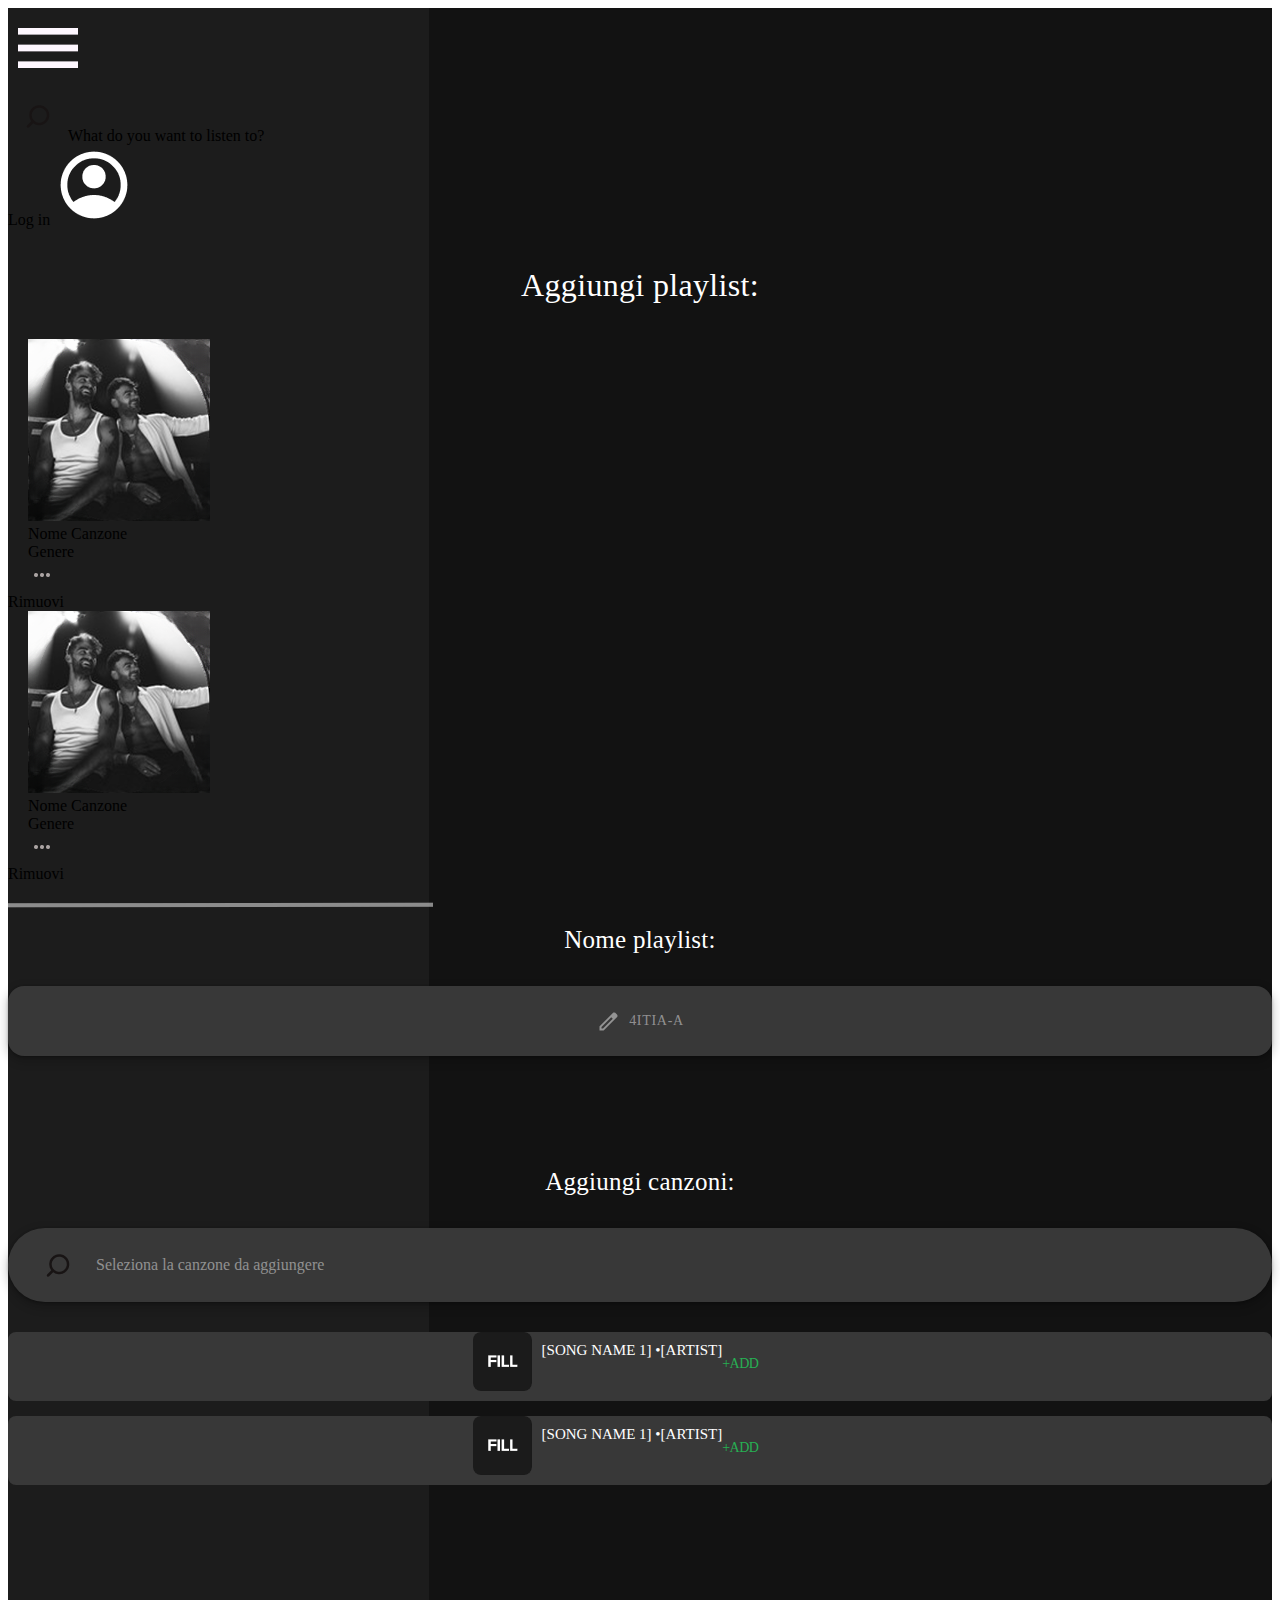
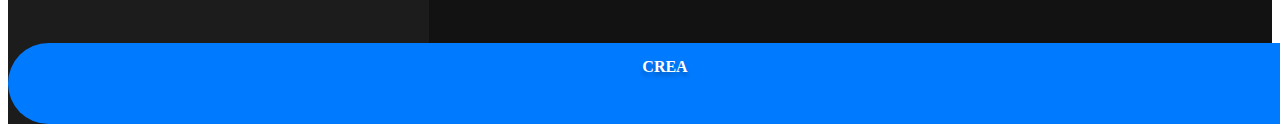
<file: index.html>
<!DOCTYPE html>
<html lang="en">
<head>
    <meta charset="UTF-8">
    <meta name="viewport" content="width=device-width, initial-scale=1.0">
    <title>PulNelEn-HOMEPAGE</title>
    <link href="https://cdn.jsdelivr.net/npm/bootstrap@5.3.5/dist/css/bootstrap.min.css" rel="stylesheet" integrity="sha384-SgOJa3DmI69IUzQ2PVdRZhwQ+dy64/BUtbMJw1MZ8t5HZApcHrRKUc4W0kG879m7" crossorigin="anonymous">
    <link rel="stylesheet" type="text/css" href="static/css/index.css"/>
</head>
<body>
<div id="hero">  
<div class="shade"></div> 
    <div id="content">
        <div class="container-fluid">
            <div class="row">
                <div class="col-1">
                    <img class="navbar" src="static/img/navbar.png">
                </div>
                <div class="col-4 offset-3">
                    <div id="whatListen"><img src="static/img/search.png">What do you want to listen to?</div>
                </div>
                <div class="col-2 offset-2">
                    <div id="logIn">Log in
                        <img src="static/img/account_circle.png">
                    </div>
                </div>
            </div>
        </div>
    
    <div class="divider-line"></div>
        <div class="container-fluid">
            <div class="row">
                <div class="col-2 offset-1">
                    <p class="add">Aggiungi playlist:</p>
                </div>
                <!--  First Song -->
                <div class="col-2 offset-1" style="position: relative;">
                    <div class="addedSongs" style="margin-left: 20px;">
                        <div class="songCover"><img src="static/img/coverSong1.png"></div>
                        <div class="nameSong">Nome Canzone</div>
                        <div class="genreSong">Genere</div>
                        <img src="static/img/more.png" class="more" onclick="toggleRemove(this)">
                    </div>
                    <div class="remove" onclick="removeSong(this)">Rimuovi</div>
                </div>
                <!--  Second Song -->
                <div class="col-2" style="position: relative;">
                    <div class="addedSongs" style="margin-left: 20px;">
                        <div class="songCover"><img src="static/img/coverSong1.png"></div>
                        <div class="nameSong">Nome Canzone</div>
                        <div class="genreSong">Genere</div>
                        <img src="static/img/more.png" class="more" onclick="toggleRemove(this)">
                    </div>
                    <div class="remove" onclick="removeSong(this)">Rimuovi</div>
                </div>

            </div>
        </div>
        <div class="line"></div>

        <div class="container-fluid">
            <div class="row">
            <div class="col-2 offset-1">
                <p class="add" style="font-size: 25px;">Nome playlist:</p>
                <div class="name">  
                    <p class="list"> <img src="static/img/modify.png"> 4ITIA-A</p>
                </div>


            <p class="add" style="font-size: 25px; margin-top: 104px;">Aggiungi canzoni:</p>
            <div id="select"><img src="static/img/search.png"> Seleziona la canzone da aggiungere</div>
            
            <div id="addSong">
                <div class="cover"><img src="static/img/coverSong.png"></div> 
                <div class="songName">[SONG NAME 1] •</div>        
                <div class="songArtist"> [ARTIST]</div> 
                <div class="aggiungi">+ADD</div>
            </div>

            <div id="addSong">
                <div class="cover"><img src="static/img/coverSong.png"></div> 
                <div class="songName">[SONG NAME 1] • </div>        
                <div class="songArtist"> [ARTIST]</div> 
                <div class="aggiungi">+ADD</div>
            </div>

            <div class="button">CREA</div>
            </div>
            </div>
        </div>
    </div>   
</div>


<script type="text/javascript" src="static/js/index.js"></script>

</body>
</html>
</file>
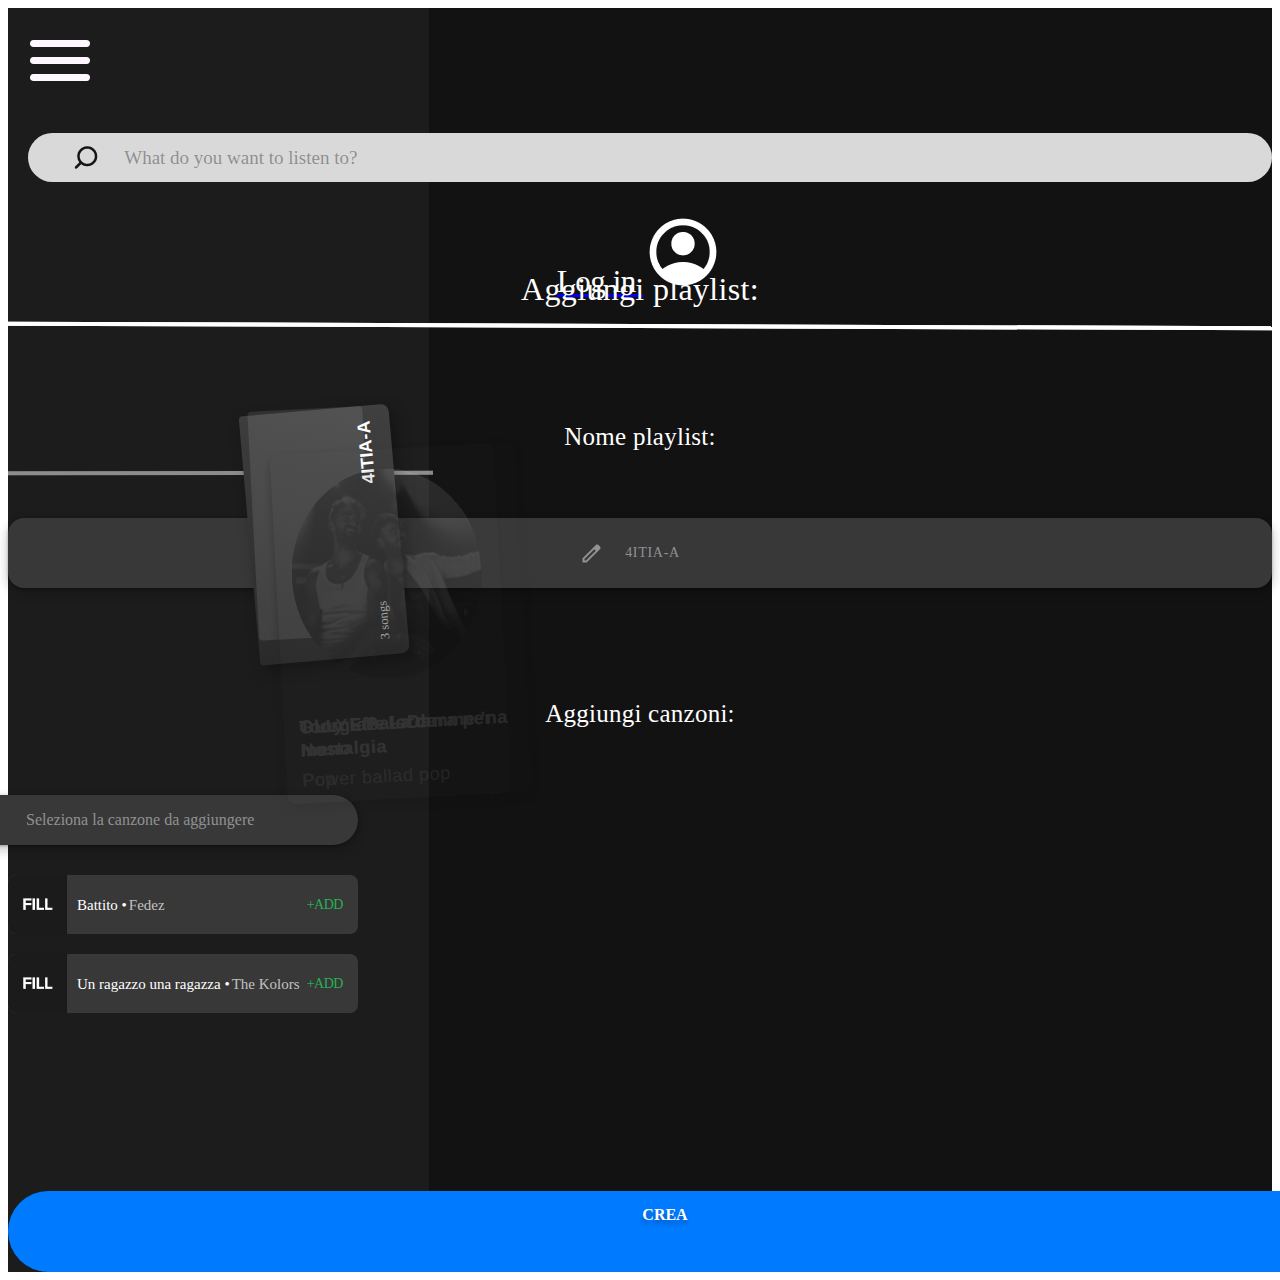
<file: out/artifacts/PulNelEn_Music_war_exploded/index.html>
<!DOCTYPE html>
<html lang="en">
<head>
    <meta charset="UTF-8">
    <meta name="viewport" content="width=device-width, initial-scale=1.0">
    <title>PulNelEn-HOMEPAGE</title>
    <link href="https://cdn.jsdelivr.net/npm/bootstrap@5.3.5/dist/css/bootstrap.min.css" rel="stylesheet" integrity="sha384-SgOJa3DmI69IUzQ2PVdRZhwQ+dy64/BUtbMJw1MZ8t5HZApcHrRKUc4W0kG879m7" crossorigin="anonymous">
    <link rel="stylesheet" type="text/css" href="static/css/index.css"/>
    <link rel="stylesheet" type="text/css" href="static/css/createSongModal.css"/>
</head>
<body>
            <div id="hero">
                <div class="shade"></div>
                <div id="content">
                <div class="container-fluid">
                    <div class="row">
                        <div class="col-1">
                            <div class="navbar-container">
                                <img class="navbar" src="static/img/navbar.png" id="navbarToggle">
                                <div class="navbar-dropdown" id="navbarDropdown">
                                    <a href="index.html" class="navbar-item">Home</a>
                                    <a href="player.html" class="navbar-item">Last Song</a>
                                </div>
                            </div>
                        </div>
                        <div class="col-4 offset-3">
                            <div id="whatListen">
                                <img src="static/img/search.png" class="search-icon">
                                <input type="search" class="search-input" placeholder="What do you want to listen to?" value="What do you want to listen to?">
                            </div>
                        </div>
                        <div class="col-3 offset-1">
                            <a href="login.html" id="link">
                                <div id="logIn">Log in
                                    <img src="static/img/account_circle.png">
                                </div>
                            </a>
                        </div>
                    </div>
                </div>

            <div class="divider-line"></div>
                <div class="container-fluid">
                    <div class="row">
                        <div class="col-2 offset-1">
                            <p class="add">Aggiungi playlist:</p>
                        </div>

                        <div class="col-8">
                            <div class="playlist-bookshelf">
                              <!-- Single Playlist Book -->
                              <div class="playlist-book">
                                <div class="book-spine">
                                  <span class="playlist-name">4ITIA-A</span>
                                  <span class="playlist-details">3 songs</span>
                                </div>
                                <div class="book-pages">
                                    <!--  First Song -->
                        <div class="col-2 offset-1" style="position: relative;">
                            <div class="addedSongs" style="margin-left: 20px;">
                                <div class="songCover"><img src="static/img/coverSong1.png"></div>
                                <div class="nameSong">OLLY - Balorda Nostalgia</div>
                                <div class="genreSong">Power ballad pop</div>
                                <img src="static/img/more.png" class="more" onclick="toggleRemove(this)">
                            </div>
                            <div class="remove" onclick="removeSong(this)">Rimuovi</div>
                        </div>
                        <!--  Second Song -->
                        <div class="col-2" style="position: relative;">
                            <div class="addedSongs" style="margin-left: 20px; padding-right: 20px;">
                                <div class="songCover"><img src="static/img/coverSong1.png"></div>
                                <div class="nameSong">Tony Effe – Damme 'na mano</div>
                                <div class="genreSong">Pop</div>
                                <img src="static/img/more.png" class="more" onclick="toggleRemove(this)">
                            </div>
                            <div class="remove" onclick="removeSong(this)">Rimuovi</div>
                        </div>

                        <!--  Third Song -->
                        <div class="col-2" style="position: relative;">
                            <div class="addedSongs" style="margin-left: 20px;">
                                <div class="songCover"><img src="static/img/coverSong1.png"></div>
                                <div class="nameSong">Giorgia – La cura per me</div>
                                <div class="genreSong">Pop</div>
                                <img src="static/img/more.png" class="more" onclick="toggleRemove(this)">
                            </div>
                            <div class="remove" onclick="removeSong(this)">Rimuovi</div>
                        </div>


                                </div>
                              </div>

                    </div>
                </div>
                <div class="line"></div>

                <div class="container-fluid">
                    <div class="row">
                    <div class="col-2 offset-1">
                        <p class="add" style="font-size: 25px;">Nome playlist:</p>
                        <div class="name">
                            <p class="list">
                                <img src="static/img/modify.png">
                                <input type="text" class="search-input" placeholder="4ITIA-A" value="4ITIA-A">
                            </p>
                        </div>


                    <p class="add" style="font-size: 25px; margin-top: 104px;">Aggiungi canzoni:</p>
                    <div id="select">
                        <img src="static/img/search.png" class="search-icon">
                        <input type="search" class="search-input" placeholder="Seleziona la canzone da aggiungere" value="Seleziona la canzone da aggiungere">
                    </div>

                    <div class="addSong">
                        <div class="cover"><img src="static/img/coverSong.png"></div>
                        <div class="songName">Battito •</div>
                        <div class="songArtist"> Fedez</div>
                        <div class="aggiungi" data-title="Battito" data-artist="Fedez" data-genre="Pop">+ADD</div>
                    </div>

                    <div class="addSong">
                        <div class="cover"><img src="static/img/coverSong.png"></div>
                        <div class="songName">Un ragazzo una ragazza • </div>
                        <div class="songArtist"> The Kolors</div>
                        <div class="aggiungi" data-title="Un ragazzo una ragazza" data-artist="The Kolors" data-genre="Pop">+ADD</div>
                    </div>

                    <div class="button">CREA</div>
                    </div>
                    </div>
                </div>
            </div>
        </div>
    </div>
    <div class="playlist-modal">
    </div>

<script type="module" src="static/js/app.js"></script>
</body>
</html>
</file>
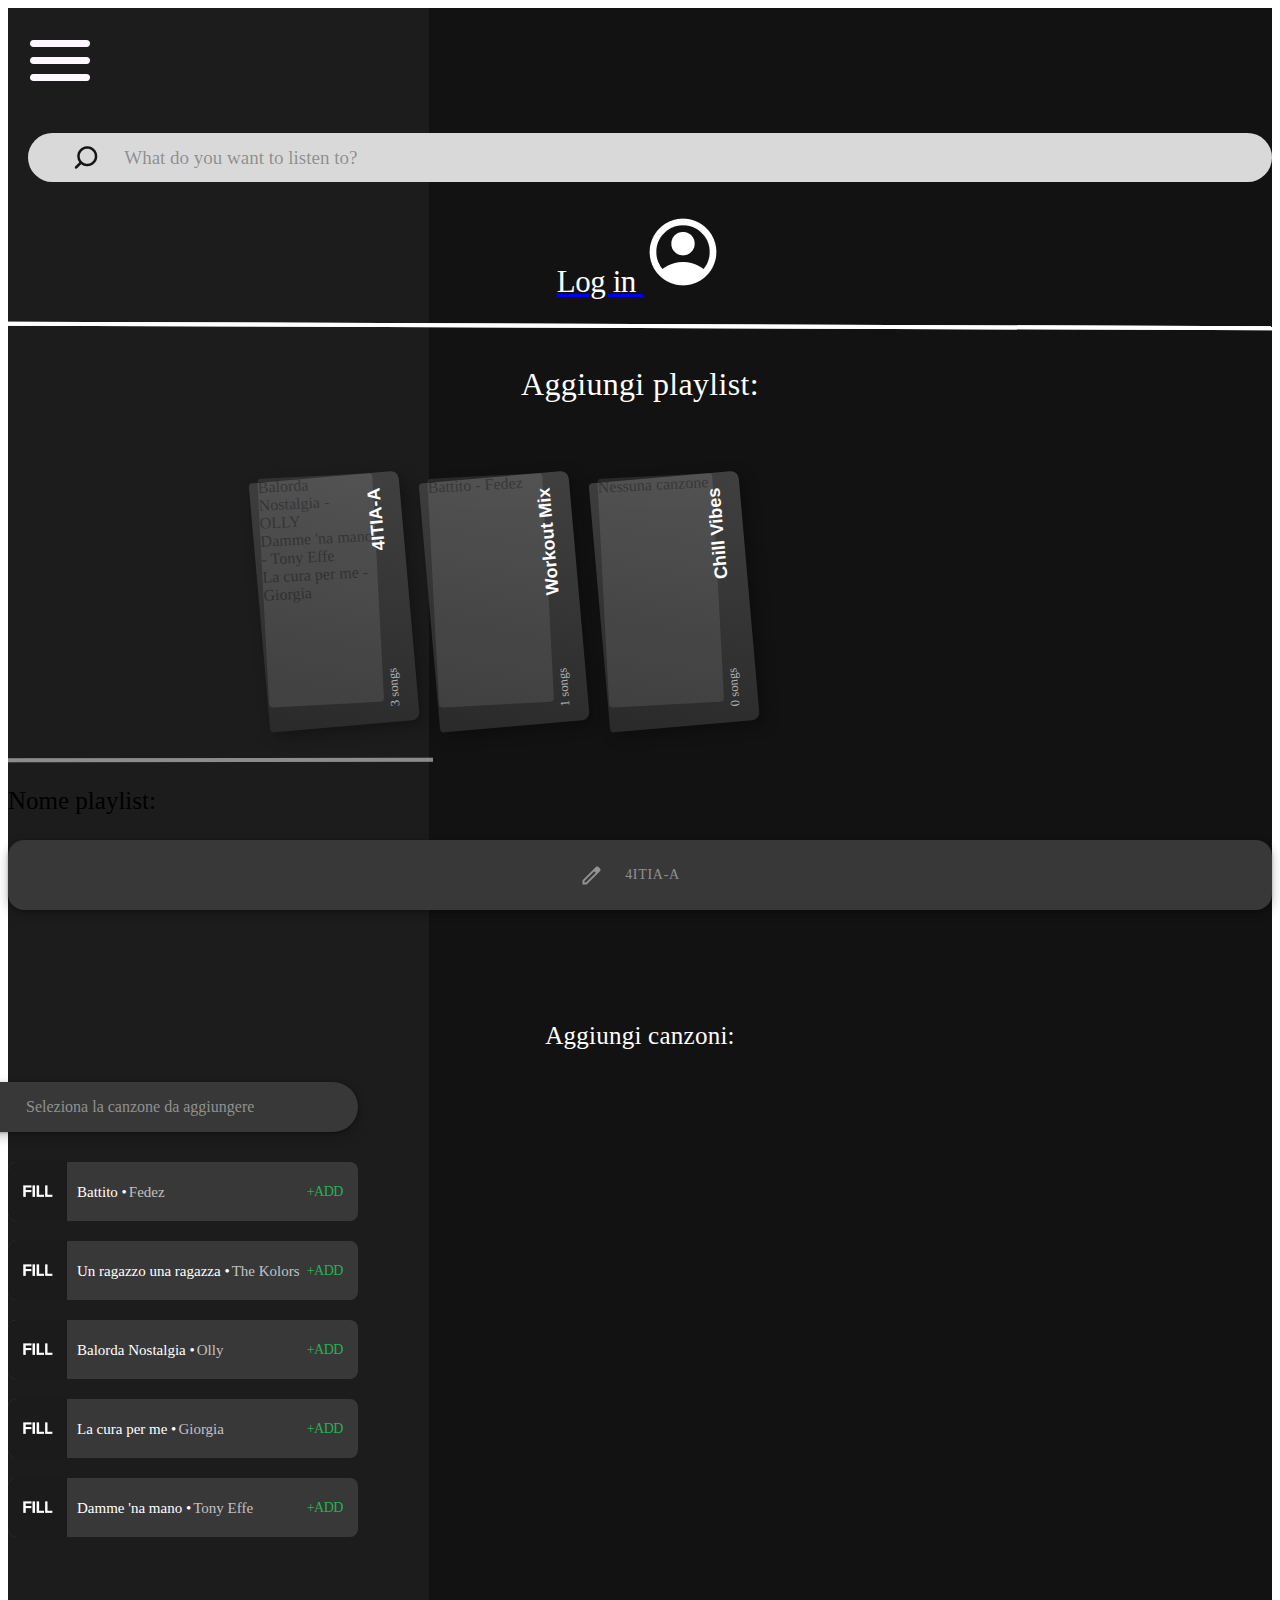
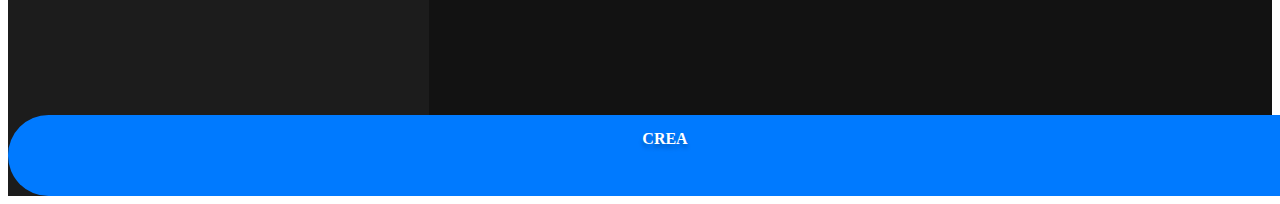
<file: src/main/webapp/index.html>
<!DOCTYPE html>
<html lang="en">
<head>
    <meta charset="UTF-8">
    <meta name="viewport" content="width=device-width, initial-scale=1.0">
    <title>PulNelEn-HOMEPAGE</title>
    <link href="https://cdn.jsdelivr.net/npm/bootstrap@5.3.5/dist/css/bootstrap.min.css" rel="stylesheet" integrity="sha384-SgOJa3DmI69IUzQ2PVdRZhwQ+dy64/BUtbMJw1MZ8t5HZApcHrRKUc4W0kG879m7" crossorigin="anonymous">
    <link rel="stylesheet" type="text/css" href="static/css/index.css"/>
    <link rel="stylesheet" type="text/css" href="static/css/createSongModal.css"/>
</head>
<body>
            <div id="hero">
                <div class="shade"></div>
                <div id="content">
                <div class="container-fluid">
                    <div class="row">
                        <div class="col-1">
                            <div class="navbar-container">
                                <img class="navbar" src="static/img/navbar.png" id="navbarToggle">
                                <div class="navbar-dropdown" id="navbarDropdown">
                                    <a href="index.html" class="navbar-item">Home</a>
                                    <a href="player.html" class="navbar-item">Last Song</a>
                                </div>
                            </div>
                        </div>
                        <div class="col-4 offset-3">
                            <div id="whatListen">
                                <img src="static/img/search.png" class="search-icon">
                                <input type="search" class="search-input" placeholder="What do you want to listen to?" value="What do you want to listen to?">
                            </div>
                        </div>
                        <div class="col-3 offset-1">
                            <a href="login.html" id="link">
                                <div id="logIn">Log in
                                    <img src="static/img/account_circle.png">
                                </div>
                            </a>
                        </div>
                    </div>
                </div>

            <div class="divider-line"></div>
                <div class="container-fluid">
                    <div class="row">
                        <div class="col-2 offset-1">
                            <p class="add">Aggiungi playlist:</p>
                        </div>

                        <div class="col-8">
                            <div class="playlist-bookshelf">
                              <!-- Single Playlist Book -->
                              <div class="playlist-book">
                                <div class="book-spine">
                                  <span class="playlist-name">4ITIA-A</span>
                                  <span class="playlist-details">3 songs</span>
                                </div>
                                <div class="book-pages">
                                                <!--  First Song -->
                                    <div class="col-2 offset-1" style="position: relative;" data-playlist-name="4ITIA-A">
                                        <div class="addedSongs" style="margin-left: 20px;">
                                            <div class="songCover"><img src="static/img/coverSong1.png"></div>
                                            <div class="nameSong">OLLY - Balorda Nostalgia</div>
                                            <div class="genreSong">Power ballad pop</div>
                                            <img src="static/img/more.png" class="more" onclick="toggleRemove(this)">
                                        </div>
                                        <div class="remove" onclick="removeSong(this)">Rimuovi</div>
                                    </div>
                                    <!--  Second Song -->
                                    <div class="col-2" style="position: relative;" data-playlist-name="4ITIA-A">
                                        <div class="addedSongs" style="margin-left: 20px; padding-right: 20px;">
                                            <div class="songCover"><img src="static/img/coverSong1.png"></div>
                                            <div class="nameSong">Tony Effe – Damme 'na mano</div>
                                            <div class="genreSong">Pop</div>
                                            <img src="static/img/more.png" class="more" onclick="toggleRemove(this)">
                                        </div>
                                        <div class="remove" onclick="removeSong(this)">Rimuovi</div>
                                    </div>

                                    <!--  Third Song -->
                                    <div class="col-2" style="position: relative;" data-playlist-name="4ITIA-A">
                                        <div class="addedSongs" style="margin-left: 20px;">
                                            <div class="songCover"><img src="static/img/coverSong1.png"></div>
                                            <div class="nameSong">Giorgia – La cura per me</div>
                                            <div class="genreSong">Pop</div>
                                            <img src="static/img/more.png" class="more" onclick="toggleRemove(this)">
                                        </div>
                                        <div class="remove" onclick="removeSong(this)">Rimuovi</div>
                                    </div>


                                </div>
                              </div>

                    </div>
                </div>
                <div class="line"></div>

                <div class="container-fluid">
                    <div class="row">
                    <div class="col-2 offset-1">
                        <p class="add1" style="font-size: 25px;">Nome playlist:</p>
                        <div class="name">
                            <p class="list">
                                <img src="static/img/modify.png">
                                <input type="text" class="search-input" placeholder="4ITIA-A" value="4ITIA-A">
                            </p>
                        </div>


                    <p class="add" style="font-size: 25px; margin-top: 104px;">Aggiungi canzoni:</p>
                    <div id="select">
                        <img src="static/img/search.png" class="search-icon">
                        <input type="search" class="search-input" placeholder="Seleziona la canzone da aggiungere" value="Seleziona la canzone da aggiungere">
                    </div>

                    <div class="addSong">
                        <div class="cover"><img src="static/img/coverSong.png"></div>
                        <div class="songName">Battito •</div>
                        <div class="songArtist"> Fedez</div>
                        <div class="aggiungi" data-title="Battito" data-artist="Fedez" data-genre="Pop">+ADD</div>
                    </div>

                    <div class="addSong">
                        <div class="cover"><img src="static/img/coverSong.png"></div>
                        <div class="songName">Un ragazzo una ragazza • </div>
                        <div class="songArtist"> The Kolors</div>
                        <div class="aggiungi" data-title="Un ragazzo una ragazza" data-artist="The Kolors" data-genre="Pop">+ADD</div>
                    </div>

                        <div class="addSong">
                            <div class="cover"><img src="static/img/coverSong.png"></div>
                            <div class="songName">Balorda Nostalgia • </div>
                            <div class="songArtist"> Olly</div>
                            <div class="aggiungi" data-title="Balorda Nostalgia" data-artist="OLLY" data-genre="Power ballad pop">+ADD</div>
                        </div>

                        <div class="addSong">
                            <div class="cover"><img src="static/img/coverSong.png"></div>
                            <div class="songName">La cura per me • </div>
                            <div class="songArtist"> Giorgia</div>
                            <div class="aggiungi" data-title="La cura per me" data-artist="Giorgia" data-genre="Pop">+ADD</div>
                        </div>

                        <div class="addSong">
                            <div class="cover"><img src="static/img/coverSong.png"></div>
                            <div class="songName">Damme 'na mano • </div>
                            <div class="songArtist"> Tony Effe</div>
                            <div class="aggiungi" data-title="Damme 'na mano" data-artist="Tony Effe" data-genre="Pop">+ADD</div>
                        </div>

                    <div class="button">CREA</div>
                    </div>
                    </div>
                </div>
            </div>
        </div>
    </div>


</script>
<script src="static/js/SearchPlaylists.js"></script>
<script src="static/js/createPlaylist.js"></script>
<script src="static/js/CreateSongModal.js"></script>
<script src="static/js/index.js"></script>
<script src="static/js/login.js"></script>
<script src="static/js/player.js"></script>
</body>
</html>
</file>
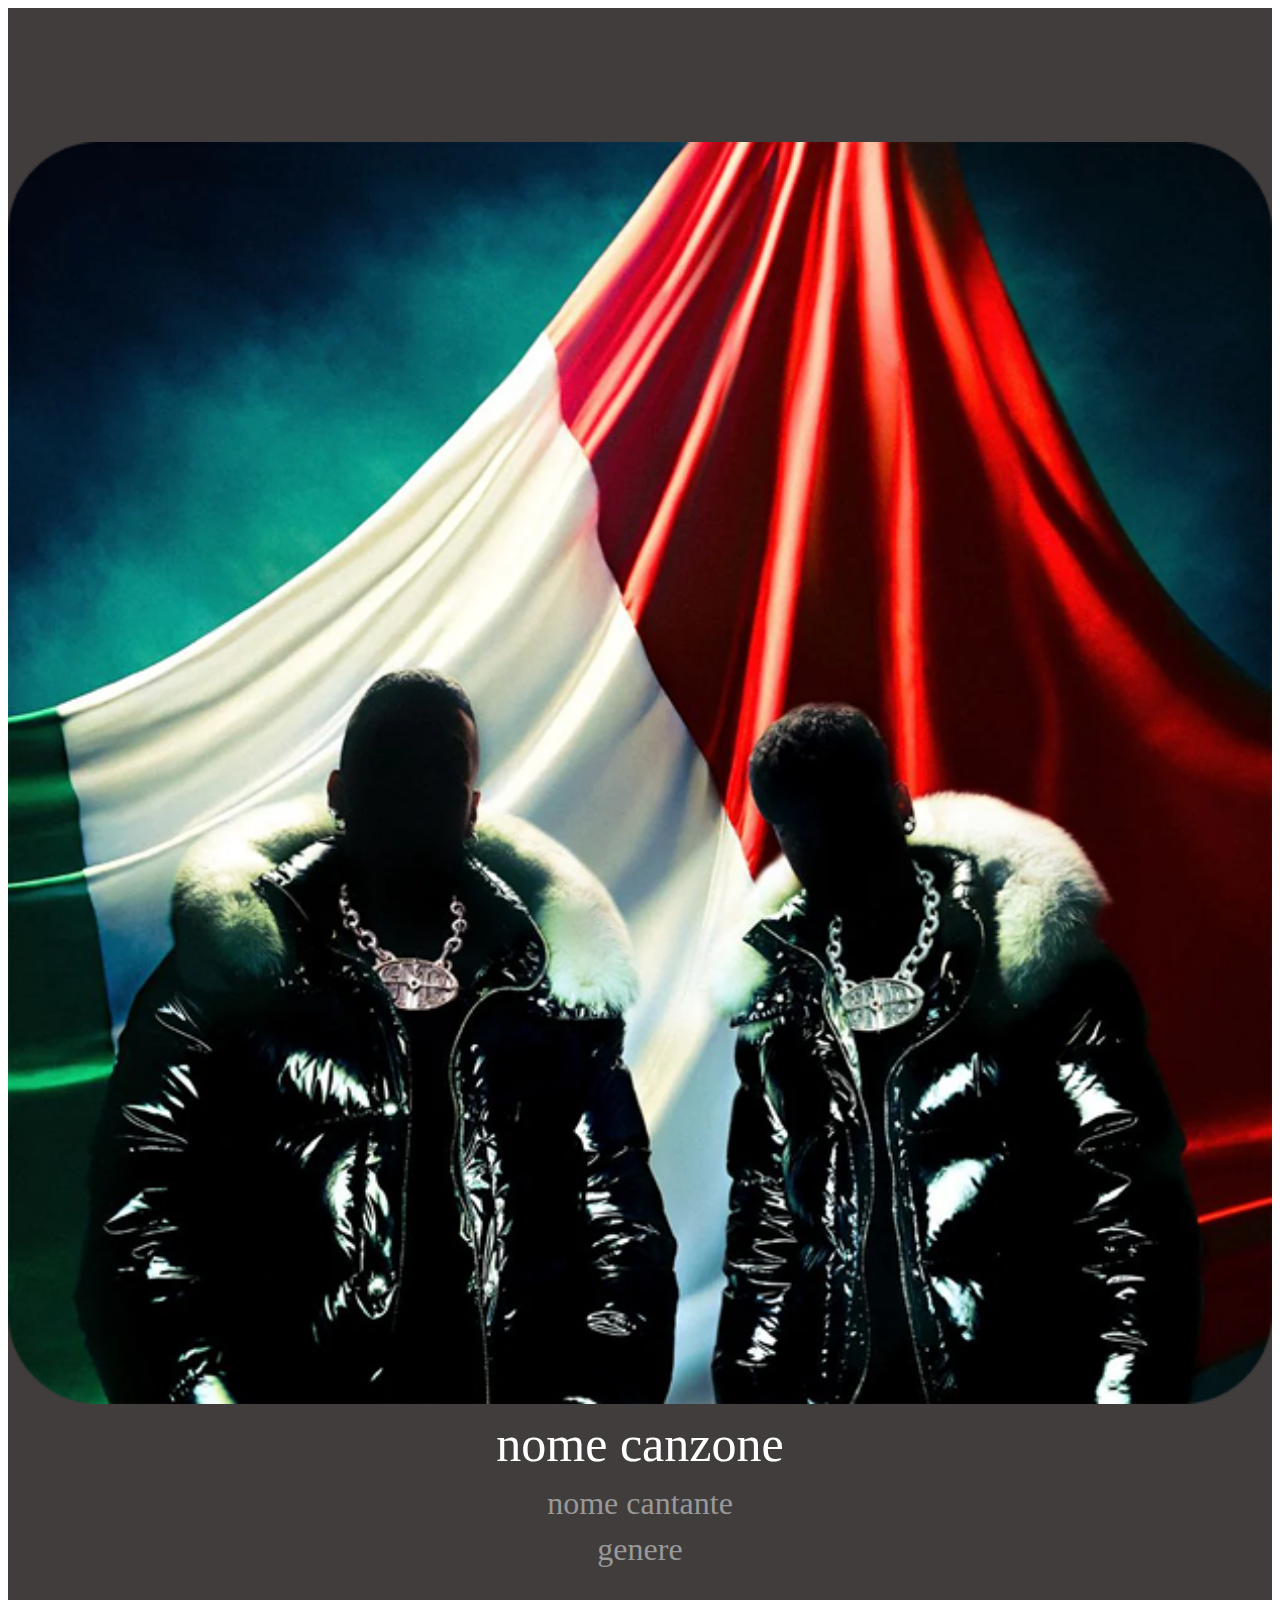
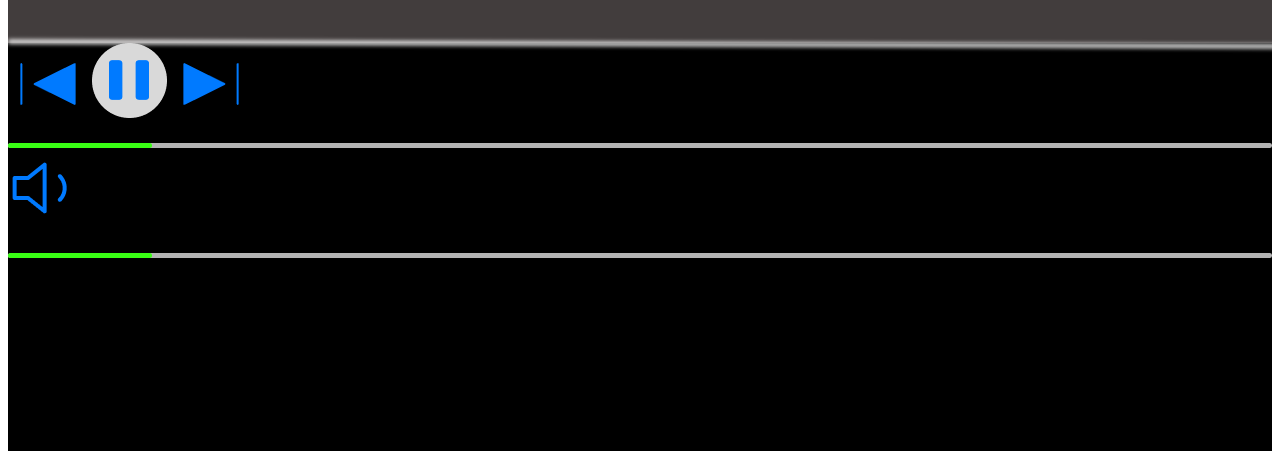
<file: player.html>
<!DOCTYPE html>
<html lang="en">
<head>
    <meta charset="UTF-8">
    <meta name="viewport" content="width=device-width, initial-scale=1.0">
    <title>Music-Player</title>
    <link href="https://cdn.jsdelivr.net/npm/bootstrap@5.3.5/dist/css/bootstrap.min.css" rel="stylesheet" integrity="sha384-SgOJa3DmI69IUzQ2PVdRZhwQ+dy64/BUtbMJw1MZ8t5HZApcHrRKUc4W0kG879m7" crossorigin="anonymous">
    <link rel="stylesheet" type="text/css" href="static/css/player.css"/>
</head>
<body>
<div id="hero">
        <div class="container-fluid">
            <div class="row">
                <div class="col-4 offset-4">
                    <img src="static/img/placeholderCover.png" class="cover">
                    <div class="name">nome canzone</div>
                    <div class="author">nome cantante</div>
                    <div class="genre">genere</div>
                </div>

            </div>
        </div>
    <div id="black">
        <div id="content">
            <div class="container-fluid">                
                <div class="row">
                    <div class="col-4 offset-4">
                        <img src="static/img/back.png">
                        <img src="static/img/pause.png">
                        <img src="static/img/next.png">
                        <div class="fullTime"></div>
                        <div class="actualTime"></div>
                    </div>

                    <div class="col-3 offset-1">
                        <img src="static/img/Volume.png">
                        <div class="fullTime"></div>
                        <div class="actualTime"></div>
                    </div>
                </div>
            </div>
        </div>
    </div>
<div class="divider-line"></div>
</div>
</body>
</html>
</file>
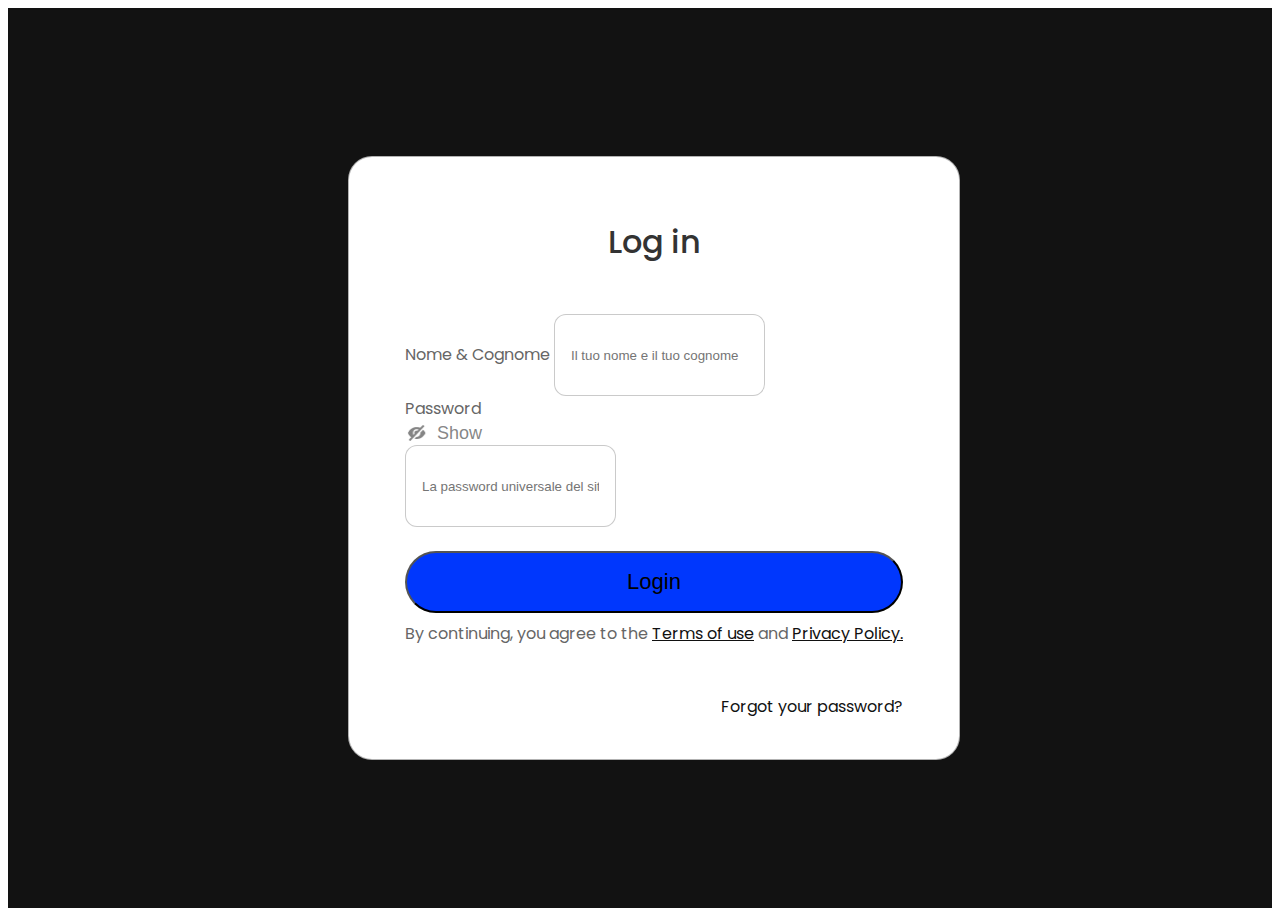
<file: out/artifacts/PulNelEn_Music_war_exploded/login.html>
<!DOCTYPE html>
<html lang="en">
<head>
    <meta charset="UTF-8">
    <meta name="viewport" content="width=device-width, initial-scale=1.0">
    <title>Login Page</title>
    <link href="https://cdn.jsdelivr.net/npm/bootstrap@5.3.5/dist/css/bootstrap.min.css" rel="stylesheet" integrity="sha384-SgOJa3DmI69IUzQ2PVdRZhwQ+dy64/BUtbMJw1MZ8t5HZApcHrRKUc4W0kG879m7" crossorigin="anonymous">
    <link href="https://fonts.googleapis.com/css2?family=Poppins:wght@400;500&display=swap" rel="stylesheet">
    <link href="static/css/login.css" rel="stylesheet">
</head>
<body>
<div id="hero">
    <div class="container d-flex flex-column align-items-center justify-content-center min-vh-100">
        <div class="login-container">
            <div class="login-card">
                <h1 class="login-title">Log in</h1>
                <form id="loginForm">
                    <div class="mb-4">
                        <label for="username" class="form-label">Nome & Cognome</label>
                        <input type="text" class="form-control" id="username" name="username" required aria-label="Enter your name" placeholder="Il tuo nome e il tuo cognome">
                    </div>
                    <div class="mb-4">
                        <div class="d-flex justify-content-between align-items-center mb-1">
                            <label for="password" class="form-label mb-0">Password</label>
                            <button type="button" class="password-toggle"  aria-label="Toggle password visibility">
                                <img src="static/img/hide.png" alt="Toggle visibility" width="24" height="24">
                                <span>Show</span>
                            </button>
                        </div>
                        <input type="password" class="form-control" name="password" id="password" required aria-label="Enter your password" placeholder="La password universale del sito">
                    </div>
                    <button type="submit" class="btn btn-login btn-primary" id="login">Login</button>
                    <p class="terms-text">
                        By continuing, you agree to the 
                        <a href="#" class="terms-link">Terms of use</a> and 
                        <a href="#" class="terms-link">Privacy Policy.</a>
                    </p>
                </form>
                <a href="#" class="forgot-password">Forgot your password?</a>
            </div>
        </div>
    </div>
</div>
    <script src="https://cdn.jsdelivr.net/npm/bootstrap@5.3.2/dist/js/bootstrap.bundle.min.js"></script>
    <script type="text/javascript" src="static/js/login.js"></script>    
</body>
</html>
</file>
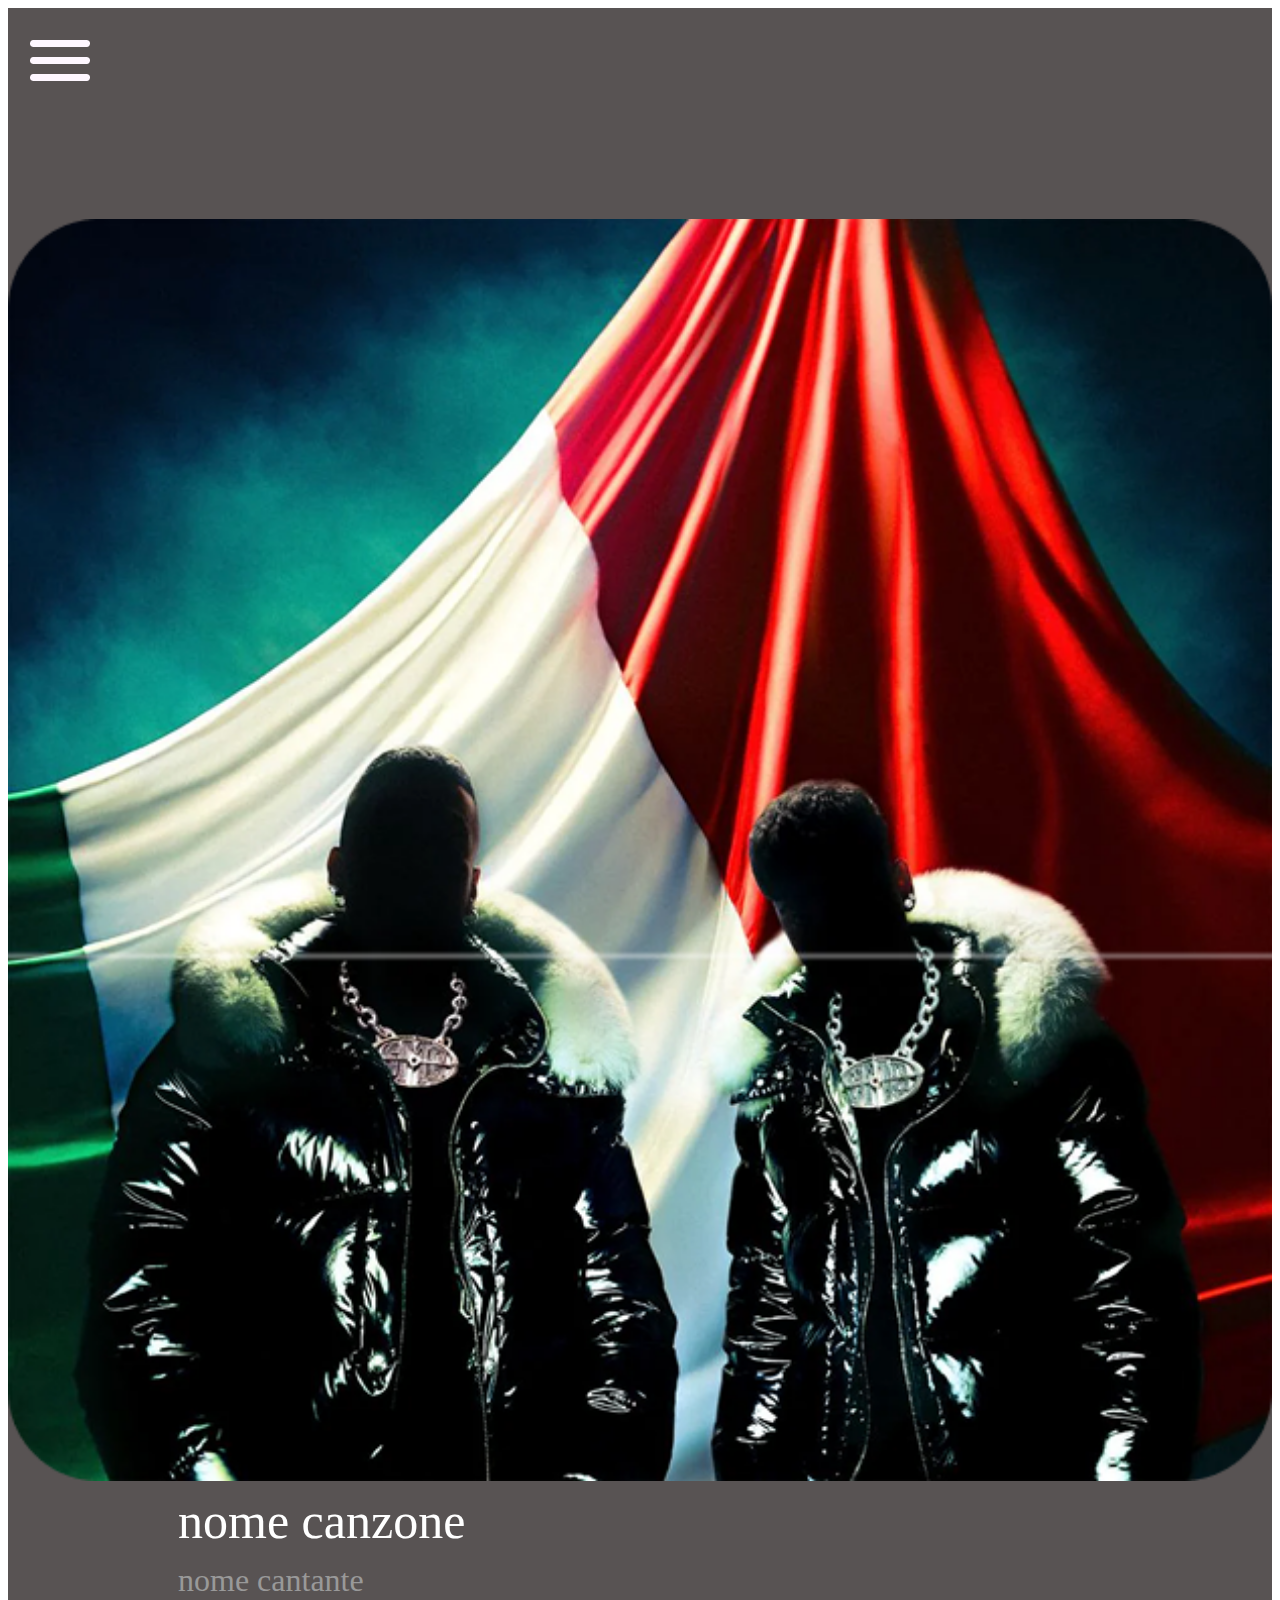
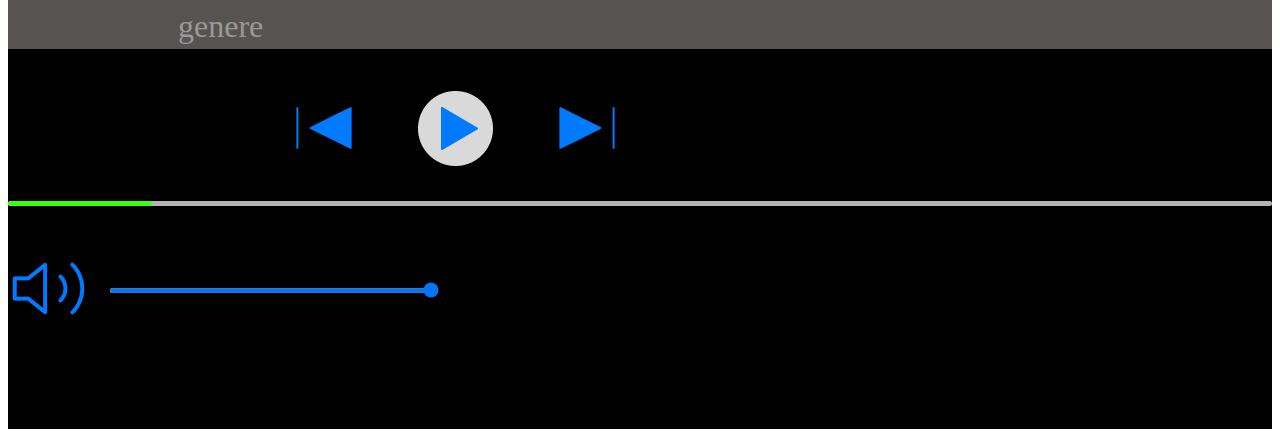
<file: out/artifacts/PulNelEn_Music_war_exploded/player.html>
<!DOCTYPE html>
<html lang="en">
<head>
    <meta charset="UTF-8">
    <meta name="viewport" content="width=device-width, initial-scale=1.0">
    <title>Music-Player</title>
    <link href="https://cdn.jsdelivr.net/npm/bootstrap@5.3.5/dist/css/bootstrap.min.css" rel="stylesheet" integrity="sha384-SgOJa3DmI69IUzQ2PVdRZhwQ+dy64/BUtbMJw1MZ8t5HZApcHrRKUc4W0kG879m7" crossorigin="anonymous">
    <link rel="stylesheet" type="text/css" href="static/css/player.css"/>
</head>
<body>
<div id="hero">
    <div class="container-fluid">
        <div class="row">
            <div class="col-1">
                <div class="navbar-container">
                    <img class="navbar" src="static/img/navbar.png" id="navbarToggle">
                    <div class="navbar-dropdown" id="navbarDropdown">
                        <a href="index.html" class="navbar-item">Home</a>
                        <a href="player.html" class="navbar-item">Last Song</a>
                    </div>
                </div>
            </div>
        </div>
    </div>
        <div class="container-fluid">
            <div class="row">
                <div class="col-4 offset-4">
                    <img src="static/img/placeholderCover.png" class="cover">
                    <div class="name">nome canzone</div>
                    <div class="author">nome cantante</div>
                    <div class="genre">genere</div>
                </div>
            </div>
        </div>
</div>
<div class="divider-line"></div>
</div>

<div id="black">
    <div id="content">
        <div class="container-fluid">                
            <div class="row">
                <div class="col-4 offset-4">
                    <div class="playback">
                        <img id="backBtn" src="static/img/back.png" alt="Back">
                        <img id="playPauseBtn" src="static/img/play.png" alt="Play">
                        <img id="nextBtn" src="static/img/next.png" alt="Next">
                    </div>

                    <div class="fullTime"></div>
                    <div class="actualTime"></div>
                </div>

                <div class="col-3 offset-1">
                    <div class="Volume">
                        <img id="volumeIcon" src="static/img/max-volume.png" alt="Volume">
                        <audio id="audioPlayer"></audio>
                        <div>
                            <input type="range" id="volumeSlider" class="actualVolume" min="0" max="1" step="0.01" value="1">
                        </div>
                    </div>
                </div>
            </div>
        </div>
    </div>
</div>

<script type="text/javascript" src="static/js/index.js"></script>
<script type="text/javascript" src="static/js/player.js"></script>
</body>
</html>
</file>
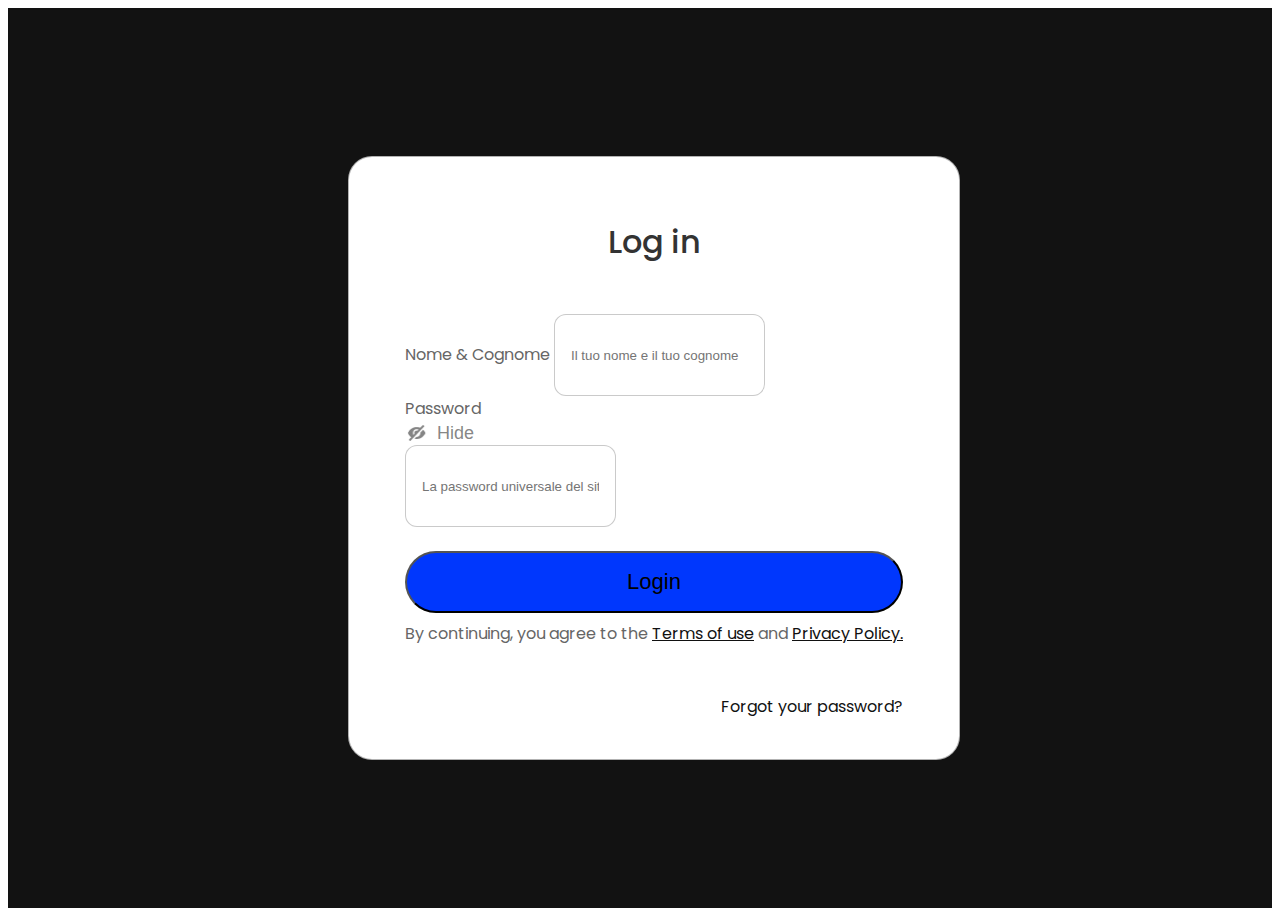
<file: src/main/webapp/login.html>
<!DOCTYPE html>
<html lang="en">
<head>
    <meta charset="UTF-8">
    <meta name="viewport" content="width=device-width, initial-scale=1.0">
    <title>Login Page</title>
    <link href="https://cdn.jsdelivr.net/npm/bootstrap@5.3.5/dist/css/bootstrap.min.css" rel="stylesheet" integrity="sha384-SgOJa3DmI69IUzQ2PVdRZhwQ+dy64/BUtbMJw1MZ8t5HZApcHrRKUc4W0kG879m7" crossorigin="anonymous">
    <link href="https://fonts.googleapis.com/css2?family=Poppins:wght@400;500&display=swap" rel="stylesheet">
    <link href="static/css/login.css" rel="stylesheet">
</head>
<body>
<div id="hero">
    <div class="container d-flex flex-column align-items-center justify-content-center min-vh-100">
        <div class="login-container">
            <div class="login-card">
                <h1 class="login-title">Log in</h1>
                <form action="login" method="post">
                    <div class="mb-4">
                        <label for="username" class="form-label">Nome & Cognome</label>
                        <input type="text" class="form-control" id="username" required aria-label="Enter your name" placeholder="Il tuo nome e il tuo cognome">
                    </div>
                    <div class="mb-4">
                        <div class="d-flex justify-content-between align-items-center mb-1">
                            <label for="password" class="form-label mb-0">Password</label>
                            <button type="button" class="password-toggle" aria-label="Toggle password visibility">
                                <img src="static/img/hide.png" alt="Toggle visibility" width="24" height="24">
                                <span>Hide</span>
                            </button>
                        </div>
                        <input type="password" class="form-control" class="password" id="password" required aria-label="Enter your password" placeholder="La password universale del sito">
                    </div>
                    <button type="submit" class="btn btn-login btn-primary" id="login">Login</button>
                    <p class="terms-text">
                        By continuing, you agree to the 
                        <a href="#" class="terms-link">Terms of use</a> and 
                        <a href="#" class="terms-link">Privacy Policy.</a>
                    </p>
                </form>
                <a href="#" class="forgot-password">Forgot your password?</a>
            </div>
        </div>
    </div>
</div>
    <script src="https://cdn.jsdelivr.net/npm/bootstrap@5.3.2/dist/js/bootstrap.bundle.min.js"></script>
    <script type="text/javascript" src="static/js/login.js"></script>    
</body>
</html>
</file>
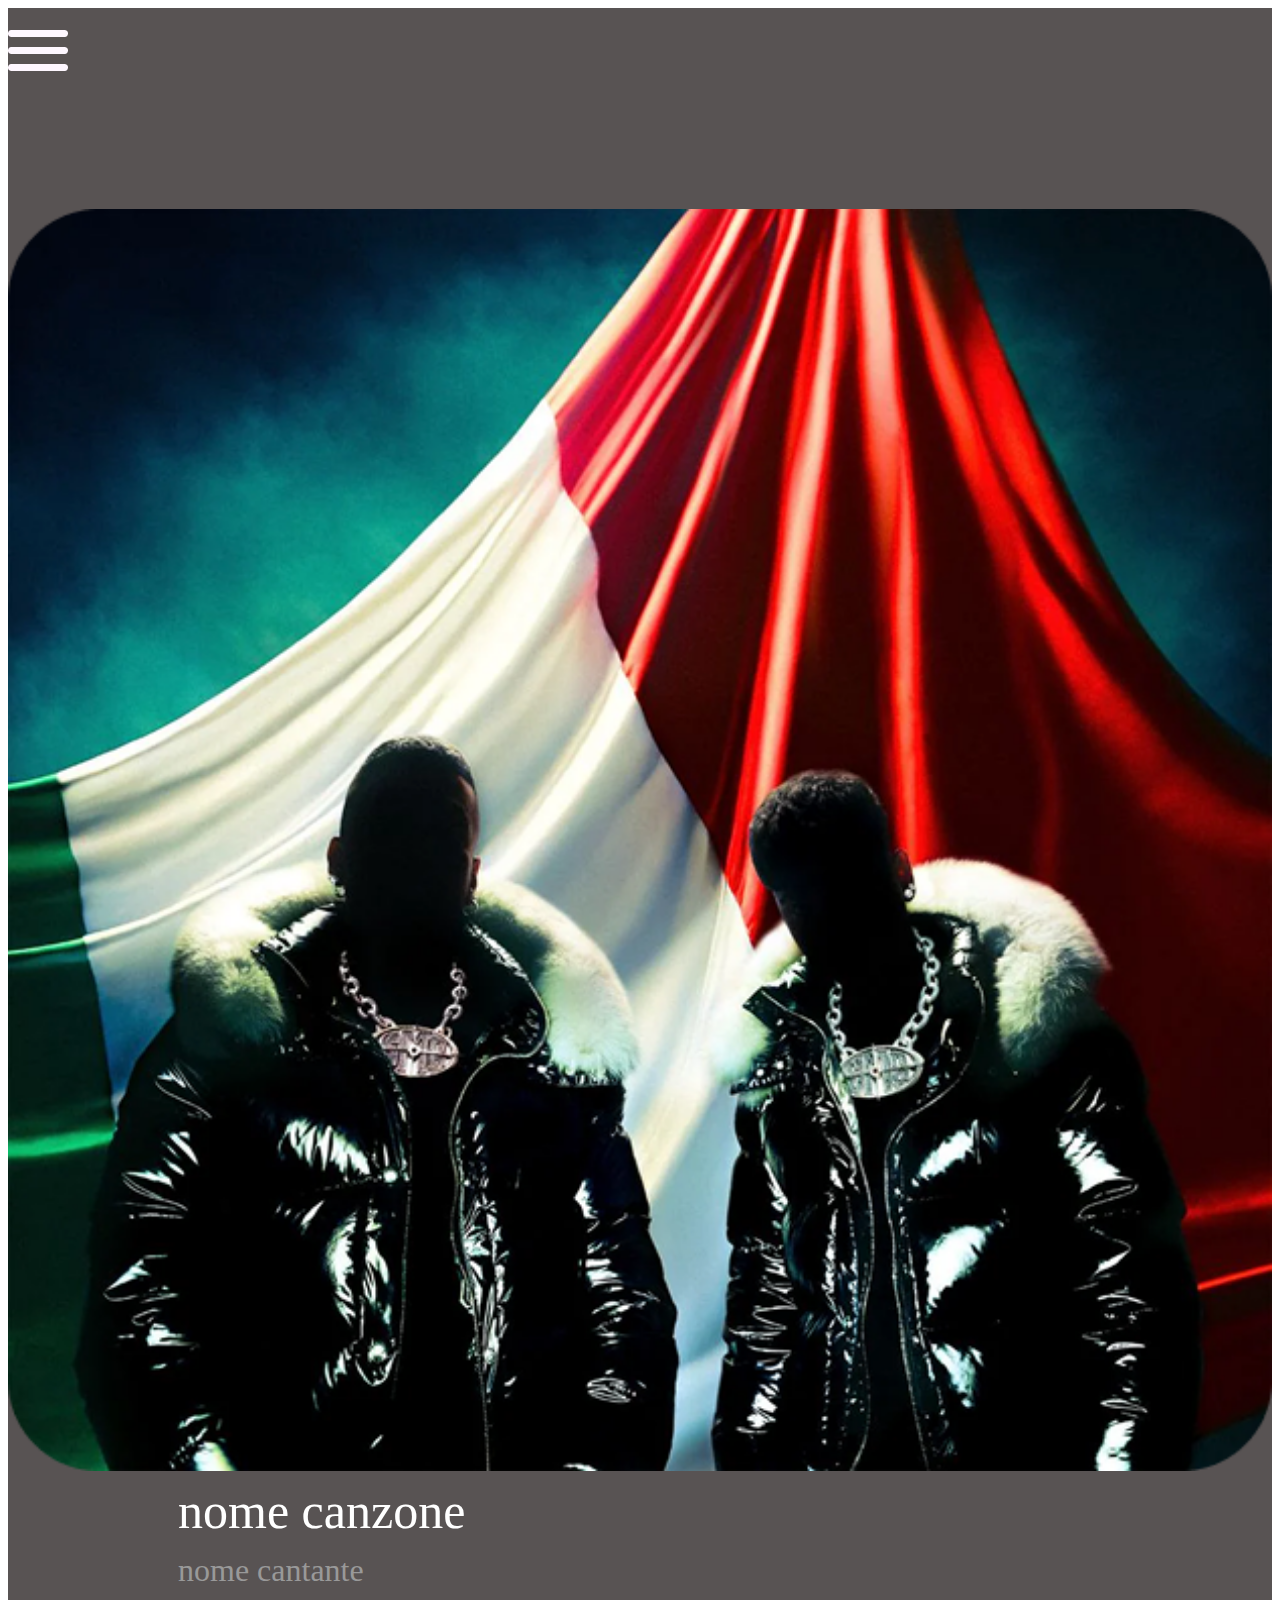
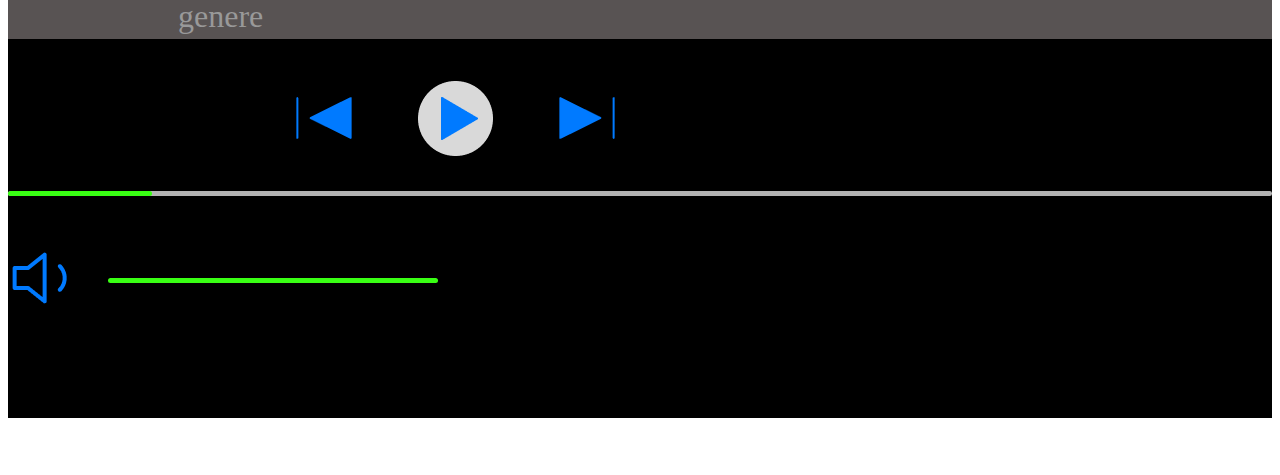
<file: src/main/webapp/player.html>
<!DOCTYPE html>
<html lang="en">
<head>
    <meta charset="UTF-8">
    <meta name="viewport" content="width=device-width, initial-scale=1.0">
    <title>Music-Player</title>
    <link href="https://cdn.jsdelivr.net/npm/bootstrap@5.3.5/dist/css/bootstrap.min.css" rel="stylesheet" integrity="sha384-SgOJa3DmI69IUzQ2PVdRZhwQ+dy64/BUtbMJw1MZ8t5HZApcHrRKUc4W0kG879m7" crossorigin="anonymous">
    <link rel="stylesheet" type="text/css" href="static/css/player.css"/>
</head>
<body>
<div id="hero">
    <div class="container-fluid">
        <div class="row">
            <div class="col-1">
                <div class="navbar-container">
                    <img class="navbar" src="static/img/navbar.png" id="navbarToggle">
                    <div class="navbar-dropdown" id="navbarDropdown">
                        <a href="index.html" class="navbar-item">Home</a>
                        <a href="player.html" class="navbar-item">Last Song</a>
                    </div>
                </div>
            </div>
        <div class="container-fluid">
            <div class="row">
                <div class="col-4 offset-4">
                    <img src="static/img/placeholderCover.png" class="cover">
                    <div class="name">nome canzone</div>
                    <div class="author">nome cantante</div>
                    <div class="genre">genere</div>
                </div>

            </div>
        </div>
    <div id="black">
        <div id="content">
            <div class="container-fluid">                
                <div class="row">
                    <div class="col-4 offset-4">
                        <div class="playback">
                            <img src="static/img/back.png">
                            <img src="static/img/play.png">
                            <img src="static/img/next.png">
                        </div>

                        <div class="fullTime"></div>
                        <div class="actualTime"></div>
                    </div>

                    <div class="col-3 offset-1">
                        <div class="Volume">
                            <img src="static/img/med-volume.png">
                            <div class="actualVolume"></div>
                            <div class="fullVolume"></div>
                        </div>
                    </div>
                </div>
            </div>
        </div>
    </div>
<div class="divider-line"></div>
</div>

<script type="text/javascript" src="static/js/index.js"></script>

</body>
</html>
</file>
<file: static/css/index.css>
#hero{
    min-height: 100vh;
    background-color: #121212;
    position: relative;
}

.add{
    margin-top: 35px;
    font-family: 'Myanmar Khyay';
    font-style: normal;
    font-weight: 400;
    font-size: 32px;
    line-height: 43px;
    text-align: center;
    letter-spacing: 0.01em;
    color: #FFFFFF;
}

.shade{
    position: absolute;
    width: 33.33%;
    height: 100%;
    background: #262626;
    opacity: 0.5;
    top: 0;
    left: 0;
    z-index: 0;
}

#content {
    position: relative;
    z-index: 1;
}

.line{
    margin-top: 20px;
    position: absolute;
    width: 33.33%;
    border: 2px solid rgba(179, 179, 179, 0.49);
    background-color:rgba(179, 179, 179, 0.49);
    transform: rotate(-0.1deg);
}

.name{
    display: flex;
    flex-direction: column;
    justify-content: center;
    align-items: center;
    background: #383838;
    box-shadow: 0px 4px 8px 3px rgba(0, 0, 0, 0.15), 0px 1px 3px rgba(0, 0, 0, 0.3);
    border-radius: 16px;
    padding: 10px 0;
    height: 50px;
}

.list {
    font-style: normal;
    font-weight: 500;
    font-size: 14px;
    line-height: 20px;
    display: flex;
    align-items: center;
    text-align: center;
    letter-spacing: 0.7px;
    text-decoration-color: rgba(255, 255, 255, 0.46);
    color: rgba(255, 255, 255, 0.46);
    font-family: 'Archivo';    margin: 0;
    height: 100%;
}

.list img {
    margin-right: 8px;
}

#select{
    display: flex;
    flex-direction: row;
    align-items: center;
    background: #383838;
    border-radius: 108px;
    box-shadow: 0px 4px 8px 3px rgba(0, 0, 0, 0.15), 0px 1px 3px rgba(0, 0, 0, 0.3);
    padding: 12px 20px;
    color: rgba(255, 255, 255, 0.46);
    font-family: 'Archivo';
    height: 50px;
    justify-content: flex-start;
    margin-bottom: 30px;
}

#select img {
    margin-right: 8px;
}

#addSong{
    display: flex;
    flex-direction: row;
    padding-top: 10px;
    align-items: self-start;
    justify-content: center;
    width: 100%;
    height: 59px;
    margin-top: 15px;
    background: #383838;
    border-radius: 8px;
    font-family: 'Archivo';
    font-style: normal;
    font-weight: 100;
    font-size: 15px;
    line-height: 16px;
    color: rgb(255, 255, 255);
}


.cover img{
    width: 59px;
    height: 59px;
    box-shadow: inset -1px 0px 2px rgba(170, 170, 170, 0.25);
    margin-left: -49px;
    border-radius: 8px;
    margin-right: 10px;
    margin-top: -10px;
}

.aggiungi{
    margin-top: 14px;
font-family: 'Archivo';
font-style: normal;
font-weight: 400;
font-size: 14px;
line-height: 15px;
display: flex;
align-items: center;
letter-spacing: -0.035em;
color: #27B053;
}
.songName{

}
.songArtist{

}
.button {
    margin-top: 158px;
    padding: 10px 25px;
    color: #FFFFFF;
    gap: 8px;
    width: 100%;
    height: 56px;
    padding-top: 15px;
    left: 162px;
    top: 948px;
    background: #007AFF;
    border-radius: 100px;
    text-shadow: 0px 4px 4px rgba(0, 0, 0, 0.25);
    font-weight: bold;
    text-align: center;
    cursor: pointer;
    display: inline-block;
}
</file>
<file: out/artifacts/PulNelEn_Music_war_exploded/static/css/index.css>
@import "createSongModal.css";

#hero{
    min-height: 100vh;
    background-color: #121212;
    position: relative;
}

.navbar-container {
    position: relative;
    display: inline-block;
}

.navbar{
    margin-left: 22px;
    margin-top: 32px;
    cursor: pointer;
}

.navbar-dropdown {
    display: none;
    position: absolute;
    left: 80px;
    top: 40px;
    background-color: #383838;
    min-width: 160px;
    box-shadow: 0px 8px 16px 0px rgba(0,0,0,0.5);
    z-index: 10;
    border-radius: 8px;
    overflow: hidden;
}

.navbar-dropdown.show {
    display: block;
}

.navbar-item {
    color: #FFFFFF;
    padding: 12px 16px;
    text-decoration: none;
    display: block;
    font-family: 'Circular Spotify Text', 'Arial', sans-serif;
    font-size: 16px;
    transition: background-color 0.2s ease;
}

.navbar-item:hover {
    background-color: #4e4e4e;
}

.divider-line{
    width: 100%;
    border: 2px solid #FFFFFF;
    transform: rotate(0.21deg);
    background-color: white;
    margin-top: 32px;
}

.add{
    margin-bottom: 60px;
    margin-top: -60px;
    font-family: 'Myanmar Khyay';
    font-style: normal;
    font-weight: 400;
    font-size: 32px;
    line-height: 43px;
    text-align: center;
    letter-spacing: 0.01em;
    color: #FFFFFF;
}

.shade{
    position: absolute;
    width: 33.33%;
    height: 100%;
    background: #262626;
    opacity: 0.5;
    top: 0;
    left: 0;
    z-index: 0;
}

#content {
    position: relative;
    z-index: 1;
}

.line{
    margin-top: 20px;
    width: 33.33%;
    border: 2px solid rgba(179, 179, 179, 0.49);
    background-color: rgba(179, 179, 179, 0.49);
    transform: rotate(-0.1deg);
}

.name{
    display: flex;
    flex-direction: column;
    justify-content: center;
    align-items: center;
    background: #383838;
    box-shadow: 0px 4px 8px 3px rgba(0, 0, 0, 0.15), 0px 1px 3px rgba(0, 0, 0, 0.3);
    border-radius: 16px;
    padding: 10px 0;
    height: 50px;
}

.list {
    font-style: normal;
    font-weight: 500;
    font-size: 14px;
    line-height: 20px;
    display: flex;
    align-items: center;
    text-align: center;
    letter-spacing: 0.7px;
    text-decoration-color: rgba(255, 255, 255, 0.46);
    color: rgba(255, 255, 255, 0.46);
    font-family: 'Archivo';    
    margin: 0;
    height: 100%;
}

.list img {
    margin-left: -75px;
    margin-right: 60px;
}

#select{
    display: flex;
    flex-direction: row;
    align-items: center;
    background: #383838;
    border-radius: 108px;
    box-shadow: 0px 4px 8px 3px rgba(0, 0, 0, 0.15), 0px 1px 3px rgba(0, 0, 0, 0.3);
    color: rgba(255, 255, 255, 0.46);
    font-family: 'Archivo';
    height: 50px;
    justify-content: flex-start;
    margin-bottom: 30px;
    width: 400px;
}

#select img {
    margin-right: 8px;
}

.addedSongs {
    width: 224px;
    height: 350px;
    background: rgba(255, 255, 255, 0.04);
    border-radius: 8px;
    font-family: 'Arial', sans-serif;
    font-style: normal;
    font-weight: 700;
    font-size: 20px;
    line-height: 23px;
    letter-spacing: 0.03em;
    color: #FFFFFF;
    position: absolute;
    overflow: hidden;
    margin-bottom: 20px;
    box-shadow: 0px 4px 8px rgba(0, 0, 0, 0.25);
    margin-top: 44px;
}

.songCover {
    width: 100%;
    height: 75%;
}

.songCover img {
    width: 85%;
    height: 80%;
    margin-top: 20px;
    margin-left: 7%;
    object-fit: fill;
    opacity: 1;
    border-radius: 50%;
}


.nameSong {
    margin-left: 7%;
    bottom: 0;
    width: 100%;
    font-family: 'Arial', sans-serif;
    font-style: normal;
    font-weight: 700;
    font-size: 18px;
    color: #FFFFFF;
    margin-bottom: 8px;
}

.genreSong{
    margin-left: 7%;
    width: 182px;
    height: 21px;
    font-family: 'Arial';
    font-style: normal;
    font-weight: 400;
    font-size: 18px;
    line-height: 21px;
    color: #B3B3B3;
}

.more{
    margin-left: 85%;
    cursor: pointer;
}

.remove {
    position: absolute;
    display: none;
    width: 87px;
    height: 21px;
    border-radius: 8px;
    background-color: red;
    box-shadow: 0px 4px 8px rgba(0, 0, 0, 0.25);
    font-family: 'Roboto Flex', sans-serif;
    font-style: normal;
    font-weight: 400;
    font-size: 14px;
    align-items: center;
    padding-left: 4.1%;
    color: #FFFFFF;
    margin-top: 370px;
    margin-left: 220px;
    cursor: pointer;
    z-index: 2;
}

#whatListen {
    display: flex;
    flex-direction: row;
    justify-content: center;
    align-items: center;
    height: 49px;
    left: 647px;
    top: 55px;
    background: #D9D9D9;
    border-radius: 107px;
    margin-top: 48px;
    margin-left: 20px;
    font-family: 'Circular Spotify Text';
    font-style: normal;
    font-weight: 400;
    font-size: 19px;
    line-height: 27px;
    color: rgba(24, 20, 20, 0.4);
}

#whatListen img {
    margin-right: 8px;
}

#logIn {
    margin-top: 30px;
    font-family: 'Inknut Antiqua';
    font-style: normal;
    font-weight: 400;
    font-size: 31px;
    line-height: 20px;
    text-align: center;
    letter-spacing: -0.43px;
    color: #FFFFFF;
    cursor: pointer;
}

.addSong{
    display: flex;
    flex-direction: row;
    padding: 0;
    align-items: center;
    width: 100%;
    height: 59px;
    margin-top: 15px;
    background: #383838;
    border-radius: 8px;
    font-family: 'Archivo';
    font-style: normal;
    font-weight: 100;
    font-size: 15px;
    line-height: 16px;
    color: rgb(255, 255, 255);
    margin-bottom: 20px;
    position: relative;
    overflow: hidden;
    width: 350px;
}

.cover {
    display: flex;
    align-items: center;
    height: 100%;
    margin-right: 10px;
}

.cover img{
    width: 59px;
    height: 59px;
    box-shadow: inset -1px 0px 2px rgba(170, 170, 170, 0.25);
    border-radius: 8px 0 0 8px;
}

.songName{
    font-family: 'Archivo';
    font-weight: 400;
    font-size: 15px;
    color: #FFFFFF;
    margin-right: 2px;
    display: flex;
    align-items: center;
    white-space: nowrap;
}

.songArtist{
    font-family: 'Archivo';
    font-weight: 300;
    font-size: 15px;
    color: rgba(255, 255, 255, 0.7);
    display: flex;
    align-items: center;
    white-space: nowrap;
}

.aggiungi {
    margin-left: auto;
    padding-right: 15px;
    font-family: 'Archivo';
    font-style: normal;
    font-weight: 400;
    font-size: 14px;
    line-height: 15px;
    display: flex;
    align-items: center;
    letter-spacing: -0.035em;
    color: #27B053;
    cursor: pointer;
}

.button {
    margin-top: 158px;
    padding: 10px 25px;
    color: #FFFFFF;
    gap: 8px;
    width: 100%;
    height: 56px;
    padding-top: 15px;
    left: 162px;
    top: 948px;
    background: #007AFF;
    border-radius: 100px;
    text-shadow: 0px 4px 4px rgba(0, 0, 0, 0.25);
    font-weight: bold;
    text-align: center;
    cursor: pointer;
    display: inline-block;
}

.search-input {
    background: transparent;
    border: none;
    outline: none;
    width: 90%;
    color: inherit;
    font-size: inherit;
    font-family: inherit;
    padding: 0;
}

.search-input:focus {
    outline: none;
}

input[type="search"]::-webkit-search-decoration,
input[type="search"]::-webkit-search-cancel-button,
input[type="search"]::-webkit-search-results-button,
input[type="search"]::-webkit-search-results-decoration {
    display: none;
}

#whatListen .search-input {
    background: transparent;
    color: rgba(24, 20, 20, 0.4);
    text-align: left;
}

.list .search-input {
    background: transparent;
    color: rgba(255, 255, 255, 0.46);
    text-align: center;
    margin-left: 0;
    font-size: 14px;
    letter-spacing: 0.7px;
}

#select .search-input {
    background: transparent;
    color: rgba(255, 255, 255, 0.46);
    font-family: 'Archivo';
}

@media (max-width: 1920px) {
    .list img {
        margin-left: 40px;
        margin-right: -40px;
    }

    #select{
        display: flex;
        flex-direction: row;
        align-items: center;
        background: #383838;
        border-radius: 108px;
        box-shadow: 0px 4px 8px 3px rgba(0, 0, 0, 0.15), 0px 1px 3px rgba(0, 0, 0, 0.3);
        color: rgba(255, 255, 255, 0.46);
        font-family: 'Archivo';
        height: 50px;
        justify-content: flex-start;
        margin-bottom: 30px;
        width: 400px;
        margin-left: -50px;
    }
    
    #select img {
        margin-right: 8px;
    }

    #addSong{
        display: flex;
        flex-direction: row;
        padding: 0;
        align-items: center;
        width: 100%;
        height: 59px;
        margin-top: 15px;
        background: #383838;
        border-radius: 8px;
        font-family: 'Archivo';
        font-style: normal;
        font-weight: 100;
        font-size: 15px;
        line-height: 16px;
        color: rgb(255, 255, 255);
        margin-bottom: 20px;
        position: relative;
        overflow: hidden;
        width: 350px;
        margin-left: -25px;
    }
}

.playlist-bookshelf {
    margin-left: 200px;
    display: flex;
    gap: 30px;
    padding: 40px;
    flex-wrap: wrap;
    position: relative;
    z-index: 2;
}
  
.playlist-book {
    position: absolute;
    width: 120px;
    height: 220px;
    transform: rotate(-5deg);
    transition: transform 0.3s ease, box-shadow 0.3s ease;
    cursor: pointer;
}
  
.playlist-book:hover {
    transform: rotate(-3deg) translateY(-10px);
    box-shadow: 5px 10px 20px rgba(0,0,0,0.4);
}
  
.book-spine {
    position: absolute;
    width: 100%;
    height: 100%;
    background: linear-gradient(15deg, #2a2a2a, #404040);
    border-radius: 4px 8px 8px 4px;
    box-shadow: 5px 5px 15px rgba(0,0,0,0.3);
    padding: 15px;
    display: flex;
    flex-direction: column;
    justify-content: space-between;
    transition: background 0.3s ease;
}

.playlist-book:hover .book-spine {
    background: linear-gradient(15deg, #383838, #505050);
}
  
.book-pages {
    position: absolute;
    left: 5px;
    top: -2px;
    width: 96%;
    height: 104%;
    background: #f5f5f5;
    transform: rotate(2deg);
    border-radius: 4px;
    opacity: 0.1;
    transition: opacity 0.3s ease;
}

.playlist-book:hover .book-pages {
    opacity: 0.15;
}
  
.playlist-name {
    color: #fff;
    font-family: 'Arial', sans-serif;
    font-weight: bold;
    font-size: 1.2rem;
    writing-mode: vertical-rl;
    transform: rotate(180deg);
    margin-left: auto;
}
  
.playlist-details {
    color: #b3b3b3;
    font-size: 0.8rem;
    writing-mode: vertical-rl;
    transform: rotate(180deg);
    margin-left: auto;
}

/* NEW CSS - Enhanced Playlist Modal Styles */
.playlist-modal {
    position: fixed;
    top: 0;
    left: 0;
    width: 100%;
    height: 100%;
    background: rgba(0, 0, 0, 0.85);
    display: none;
    z-index: 1000;
    overflow-y: auto;
}

.playlist-modal.active {
    display: flex;
    justify-content: center;
    align-items: flex-start;
}

.modal-content {
    position: relative;
    background: #282828;
    width: 90%;
    max-width: 800px;
    margin: 2rem auto;
    padding: 2rem;
    border-radius: 12px;
    animation: slideIn 0.3s ease;
    color: white;
}

.modal-content h3 {
    color: white;
    font-size: 24px;
    margin-bottom: 20px;
    border-bottom: 1px solid #444;
    padding-bottom: 12px;
}

.songs-container {
    display: grid;
    grid-template-columns: repeat(auto-fill, minmax(220px, 1fr));
    gap: 1.5rem;
    margin-top: 1.5rem;
}

.close-modal {
    position: absolute;
    top: 1rem;
    right: 1rem;
    background: none;
    border: none;
    color: white;
    font-size: 2rem;
    cursor: pointer;
    transition: transform 0.2s ease;
}

.close-modal:hover {
    transform: scale(1.1);
    color: #ff5555;
}

@keyframes slideIn {
    from { transform: translateY(-30px); opacity: 0; }
    to { transform: translateY(0); opacity: 1; }
}

/* Song Card Styling for Modal */
.modal-song-card {
    position: relative;
    width: 100%;
    background: rgba(255, 255, 255, 0.05);
    border-radius: 8px;
    padding: 0;
    overflow: hidden;
    box-shadow: 0 4px 8px rgba(0, 0, 0, 0.3);
    transition: transform 0.2s ease, box-shadow 0.2s ease;
}

.modal-song-card:hover {
    transform: translateY(-5px);
    box-shadow: 0 6px 12px rgba(0, 0, 0, 0.4);
}

.song-cover {
    width: 100%;
    padding-top: 100%; /* Makes it square */
    position: relative;
    overflow: hidden;
}

.song-cover img {
    position: absolute;
    top: 0;
    left: 0;
    width: 100%;
    height: 100%;
    object-fit: cover;
}

.song-info {
    padding: 12px;
}

.song-name {
    font-weight: 700;
    font-size: 16px;
    margin-bottom: 4px;
    white-space: nowrap;
    overflow: hidden;
    text-overflow: ellipsis;
    color: white;
}

.song-artist {
    font-size: 14px;
    color: #b3b3b3;
    margin-bottom: 4px;
    white-space: nowrap;
    overflow: hidden;
    text-overflow: ellipsis;
}

.song-genre {
    font-size: 12px;
    color: #888;
    white-space: nowrap;
    overflow: hidden;
    text-overflow: ellipsis;
}
</file>
<file: out/artifacts/PulNelEn_Music_war_exploded/static/css/createSongModal.css>
/* Modal styles */
.create-song-modal {
    display: none;
    position: fixed;
    z-index: 999;
    left: 0;
    top: 0;
    width: 100%;
    height: 100%;
    background-color: rgba(0, 0, 0, 0.7);
    overflow: auto;
}

.create-song-modal-content {
    background-color: #282828;
    margin: 10% auto;
    padding: 30px;
    border-radius: 12px;
    width: 500px;
    max-width: 80%;
    color: white;
    box-shadow: 0 5px 15px rgba(0, 0, 0, 0.5);
    animation: modalFadeIn 0.3s;
}

/* Select Playlist Modal Styles */
.select-playlist-modal {
    display: none;
    position: fixed;
    z-index: 1000;
    left: 0;
    top: 0;
    width: 100%;
    height: 100%;
    background-color: rgba(0, 0, 0, 0.7);
    overflow: auto;
}

.select-playlist-modal-content {
    background-color: #282828;
    margin: 10% auto;
    padding: 30px;
    border-radius: 12px;
    width: 500px;
    max-width: 80%;
    color: white;
    box-shadow: 0 5px 15px rgba(0, 0, 0, 0.5);
    animation: modalFadeIn 0.3s;
}

.close-modal {
    color: #aaa;
    float: right;
    font-size: 28px;
    font-weight: bold;
    cursor: pointer;
    transition: color 0.2s;
}

.close-modal:hover,
.close-modal:focus {
    color: #fff;
    text-decoration: none;
}

h2 {
    margin-top: 0;
    color: white;
    font-family: 'Circular Spotify Text', 'Arial', sans-serif;
    font-size: 24px;
    margin-bottom: 20px;
    padding-bottom: 15px;
    border-bottom: 1px solid #3a3a3a;
}

.form-group {
    margin-bottom: 20px;
}

.form-group label {
    display: block;
    margin-bottom: 8px;
    font-family: 'Circular Spotify Text', 'Arial', sans-serif;
    font-size: 14px;
    color: #b3b3b3;
}

.form-group input {
    width: 100%;
    padding: 12px;
    background-color: #3a3a3a;
    border: none;
    border-radius: 4px;
    color: white;
    font-family: 'Circular Spotify Text', 'Arial', sans-serif;
    font-size: 14px;
    transition: background-color 0.2s;
}

.form-group input:focus {
    outline: none;
    background-color: #484848;
}

#createSongBtn {
    background-color: #1DB954;
    color: white;
    border: none;
    padding: 12px 24px;
    font-size: 16px;
    font-weight: bold;
    border-radius: 30px;
    cursor: pointer;
    width: 100%;
    transition: background-color 0.2s, transform 0.1s;
    font-family: 'Circular Spotify Text', 'Arial', sans-serif;
    margin-top: 10px;
}

#createSongBtn:hover {
    background-color: #1ed760;
    transform: scale(1.02);
}

#createSongBtn:active {
    transform: scale(0.98);
}

/* Playlist Grid Styles */
.playlist-grid {
    display: grid;
    gap: 15px;
}

.playlist-modal-item {
    display: flex;
    justify-content: space-between;
    align-items: center;
    background-color: #383838;
    padding: 15px;
    border-radius: 8px;
    transition: background-color 0.2s ease;
}

.playlist-modal-item:hover {
    background-color: #4a4a4a;
}

.playlist-info {
    flex-grow: 1;
}

.playlist-name {
    font-weight: bold;
    font-size: 18px;
    margin-bottom: 5px;
}

.playlist-song-count {
    color: #b3b3b3;
    font-size: 14px;
}

.add-to-playlist {
    background-color: #1DB954;
    color: white;
    border: none;
    padding: 8px 15px;
    border-radius: 20px;
    cursor: pointer;
    transition: background-color 0.2s ease;
}

.add-to-playlist:hover:not([disabled]) {
    background-color: #1ed760;
}

.add-to-playlist:disabled {
    background-color: #535353;
    color: #b3b3b3;
    cursor: not-allowed;
}

/* Body styles when modal is open */
body.modal-open {
    overflow: hidden;
}

@keyframes modalFadeIn {
    from {
        opacity: 0;
        transform: translateY(-20px);
    }
    to {
        opacity: 1;
        transform: translateY(0);
    }
}
</file>
<file: src/main/webapp/static/css/index.css>
#hero{
    min-height: 100vh;
    background-color: #121212;
    position: relative;
}

.navbar-container {
    position: relative;
    display: inline-block;
}

.navbar{
    margin-left: 22px;
    margin-top: 32px;
    cursor: pointer;
}

.navbar-dropdown {
    display: none;
    position: absolute;
    left: 80px;
    top: 40px;
    background-color: #383838;
    min-width: 160px;
    box-shadow: 0px 8px 16px 0px rgba(0,0,0,0.5);
    z-index: 10;
    border-radius: 8px;
    overflow: hidden;
}

.navbar-dropdown.show {
    display: block;
}

.navbar-item {
    color: #FFFFFF;
    padding: 12px 16px;
    text-decoration: none;
    display: block;
    font-family: 'Circular Spotify Text', 'Arial', sans-serif;
    font-size: 16px;
    transition: background-color 0.2s ease;
}

.navbar-item:hover {
    background-color: #4e4e4e;
}

.divider-line{
    width: 100%;
    border: 2px solid #FFFFFF;
    transform: rotate(0.21deg);
    background-color: white;
    margin-top: 32px;
}

.add{
    margin-top: 35px;
    font-family: 'Myanmar Khyay';
    font-style: normal;
    font-weight: 400;
    font-size: 32px;
    line-height: 43px;
    text-align: center;
    letter-spacing: 0.01em;
    color: #FFFFFF;
}

.shade{
    position: absolute;
    width: 33.33%;
    height: 100%;
    background: #262626;
    opacity: 0.5;
    top: 0;
    left: 0;
    z-index: 0;
}

#content {
    position: relative;
    z-index: 1;
}

.line{
    margin-top: 20px;
    width: 33.33%;
    border: 2px solid rgba(179, 179, 179, 0.49);
    background-color: rgba(179, 179, 179, 0.49);
    transform: rotate(-0.1deg);
}

.name{
    display: flex;
    flex-direction: column;
    justify-content: center;
    align-items: center;
    background: #383838;
    box-shadow: 0px 4px 8px 3px rgba(0, 0, 0, 0.15), 0px 1px 3px rgba(0, 0, 0, 0.3);
    border-radius: 16px;
    padding: 10px 0;
    height: 50px;
}

.list {
    font-style: normal;
    font-weight: 500;
    font-size: 14px;
    line-height: 20px;
    display: flex;
    align-items: center;
    text-align: center;
    letter-spacing: 0.7px;
    text-decoration-color: rgba(255, 255, 255, 0.46);
    color: rgba(255, 255, 255, 0.46);
    font-family: 'Archivo';    
    margin: 0;
    height: 100%;
}

.list img {
    margin-left: -75px;
    margin-right: 60px;
}

#select{
    display: flex;
    flex-direction: row;
    align-items: center;
    background: #383838;
    border-radius: 108px;
    box-shadow: 0px 4px 8px 3px rgba(0, 0, 0, 0.15), 0px 1px 3px rgba(0, 0, 0, 0.3);
    color: rgba(255, 255, 255, 0.46);
    font-family: 'Archivo';
    height: 50px;
    justify-content: flex-start;
    margin-bottom: 30px;
    width: 400px;
}

#select img {
    margin-right: 8px;
}

.addedSongs {
    width: 224px;
    height: 350px;
    background: rgba(255, 255, 255, 0.04);
    border-radius: 8px;
    font-family: 'Arial', sans-serif;
    font-style: normal;
    font-weight: 700;
    font-size: 20px;
    line-height: 23px;
    letter-spacing: 0.03em;
    color: #FFFFFF;
    position: absolute;
    overflow: hidden;
    margin-bottom: 20px;
    box-shadow: 0px 4px 8px rgba(0, 0, 0, 0.25);
    margin-top: 44px;
}

.songCover {
    width: 100%;
    height: 75%;
}

.songCover img {
    width: 85%;
    height: 80%;
    margin-top: 20px;
    margin-left: 7%;
    object-fit: fill;
    opacity: 1;
    border-radius: 50%;
}


.nameSong {
    margin-left: 7%;
    bottom: 0;
    width: 100%;
    font-family: 'Arial', sans-serif;
    font-style: normal;
    font-weight: 700;
    font-size: 18px;
    color: #FFFFFF;
    margin-bottom: 8px;
}

.genreSong{
    margin-left: 7%;
    width: 182px;
    height: 21px;
    font-family: 'Arial';
    font-style: normal;
    font-weight: 400;
    font-size: 18px;
    line-height: 21px;
    color: #B3B3B3;
}

.more{
    margin-left: 85%;
    cursor: pointer;
}

.remove {
    position: absolute;
    display: none;
    width: 87px;
    height: 21px;
    border-radius: 8px;
    background-color: red;
    box-shadow: 0px 4px 8px rgba(0, 0, 0, 0.25);
    font-family: 'Roboto Flex', sans-serif;
    font-style: normal;
    font-weight: 400;
    font-size: 14px;
    align-items: center;
    padding-left: 4.1%;
    color: #FFFFFF;
    margin-top: 370px;
    margin-left: 220px;
    cursor: pointer;
    z-index: 2;
}

#whatListen {
    display: flex;
    flex-direction: row;
    justify-content: center;
    align-items: center;
    height: 49px;
    left: 647px;
    top: 55px;
    background: #D9D9D9;
    border-radius: 107px;
    margin-top: 48px;
    margin-left: 20px;
    font-family: 'Circular Spotify Text';
    font-style: normal;
    font-weight: 400;
    font-size: 19px;
    line-height: 27px;
    color: rgba(24, 20, 20, 0.4);
}

#whatListen img {
    margin-right: 8px;
}

#logIn {
    margin-top: 30px;
    font-family: 'Inknut Antiqua';
    font-style: normal;
    font-weight: 400;
    font-size: 31px;
    line-height: 20px;
    text-align: center;
    letter-spacing: -0.43px;
    color: #FFFFFF;
    cursor: pointer;
}

.addSong{
    display: flex;
    flex-direction: row;
    padding: 0;
    align-items: center;
    width: 100%;
    height: 59px;
    margin-top: 15px;
    background: #383838;
    border-radius: 8px;
    font-family: 'Archivo';
    font-style: normal;
    font-weight: 100;
    font-size: 15px;
    line-height: 16px;
    color: rgb(255, 255, 255);
    margin-bottom: 20px;
    position: relative;
    overflow: hidden;
    width: 350px;
}

.cover {
    display: flex;
    align-items: center;
    height: 100%;
    margin-right: 10px;
}

.cover img{
    width: 59px;
    height: 59px;
    box-shadow: inset -1px 0px 2px rgba(170, 170, 170, 0.25);
    border-radius: 8px 0 0 8px;
}

.songName{
    font-family: 'Archivo';
    font-weight: 400;
    font-size: 15px;
    color: #FFFFFF;
    margin-right: 2px;
    display: flex;
    align-items: center;
    white-space: nowrap;
}

.songArtist{
    font-family: 'Archivo';
    font-weight: 300;
    font-size: 15px;
    color: rgba(255, 255, 255, 0.7);
    display: flex;
    align-items: center;
    white-space: nowrap;
}

.aggiungi {
    margin-left: auto;
    padding-right: 15px;
    font-family: 'Archivo';
    font-style: normal;
    font-weight: 400;
    font-size: 14px;
    line-height: 15px;
    display: flex;
    align-items: center;
    letter-spacing: -0.035em;
    color: #27B053;
    cursor: pointer;
}

.button {
    margin-top: 158px;
    padding: 10px 25px;
    color: #FFFFFF;
    gap: 8px;
    width: 100%;
    height: 56px;
    padding-top: 15px;
    left: 162px;
    top: 948px;
    background: #007AFF;
    border-radius: 100px;
    text-shadow: 0px 4px 4px rgba(0, 0, 0, 0.25);
    font-weight: bold;
    text-align: center;
    cursor: pointer;
    display: inline-block;
}

.search-input {
    background: transparent;
    border: none;
    outline: none;
    width: 90%;
    color: inherit;
    font-size: inherit;
    font-family: inherit;
    padding: 0;
}

.search-input:focus {
    outline: none;
}

input[type="search"]::-webkit-search-decoration,
input[type="search"]::-webkit-search-cancel-button,
input[type="search"]::-webkit-search-results-button,
input[type="search"]::-webkit-search-results-decoration {
    display: none;
}

#whatListen .search-input {
    background: transparent;
    color: rgba(24, 20, 20, 0.4);
    text-align: left;
}

.list .search-input {
    background: transparent;
    color: rgba(255, 255, 255, 0.46);
    text-align: center;
    margin-left: 0;
    font-size: 14px;
    letter-spacing: 0.7px;
}

#select .search-input {
    background: transparent;
    color: rgba(255, 255, 255, 0.46);
    font-family: 'Archivo';
}

@media (max-width: 1920px) {
    .list img {
        margin-left: 40px;
        margin-right: -40px;
    }

    #select{
        display: flex;
        flex-direction: row;
        align-items: center;
        background: #383838;
        border-radius: 108px;
        box-shadow: 0px 4px 8px 3px rgba(0, 0, 0, 0.15), 0px 1px 3px rgba(0, 0, 0, 0.3);
        color: rgba(255, 255, 255, 0.46);
        font-family: 'Archivo';
        height: 50px;
        justify-content: flex-start;
        margin-bottom: 30px;
        width: 400px;
        margin-left: -50px;
    }
    
    #select img {
        margin-right: 8px;
    }

    #addSong{
        display: flex;
        flex-direction: row;
        padding: 0;
        align-items: center;
        width: 100%;
        height: 59px;
        margin-top: 15px;
        background: #383838;
        border-radius: 8px;
        font-family: 'Archivo';
        font-style: normal;
        font-weight: 100;
        font-size: 15px;
        line-height: 16px;
        color: rgb(255, 255, 255);
        margin-bottom: 20px;
        position: relative;
        overflow: hidden;
        width: 350px;
        margin-left: -25px;
    }
}

/* Original Playlist Bookshelf Styles */
.playlist-bookshelf {
    margin-left: 200px;
    display: flex;
    gap: 30px;
    padding: 40px;
    flex-wrap: wrap;
    position: relative;
    z-index: 2;
}
  
.playlist-book {
    position: relative;
    width: 120px;
    height: 220px;
    transform: rotate(-5deg);
    transition: transform 0.3s ease, box-shadow 0.3s ease;
    cursor: pointer;
}
  
.playlist-book:hover {
    transform: rotate(-3deg) translateY(-10px);
    box-shadow: 5px 10px 20px rgba(0,0,0,0.4);
}
  
.book-spine {
    position: absolute;
    width: 100%;
    height: 100%;
    background: linear-gradient(15deg, #2a2a2a, #404040);
    border-radius: 4px 8px 8px 4px;
    box-shadow: 5px 5px 15px rgba(0,0,0,0.3);
    padding: 15px;
    display: flex;
    flex-direction: column;
    justify-content: space-between;
    transition: background 0.3s ease;
}

.playlist-book:hover .book-spine {
    background: linear-gradient(15deg, #383838, #505050);
}
  
.book-pages {
    position: absolute;
    left: 5px;
    top: -2px;
    width: 96%;
    height: 104%;
    background: #f5f5f5;
    transform: rotate(2deg);
    border-radius: 4px;
    opacity: 0.1;
    transition: opacity 0.3s ease;
}

.playlist-book:hover .book-pages {
    opacity: 0.15;
}
  
.playlist-name {
    color: #fff;
    font-family: 'Arial', sans-serif;
    font-weight: bold;
    font-size: 1.2rem;
    writing-mode: vertical-rl;
    transform: rotate(180deg);
    margin-left: auto;
}
  
.playlist-details {
    color: #b3b3b3;
    font-size: 0.8rem;
    writing-mode: vertical-rl;
    transform: rotate(180deg);
    margin-left: auto;
}

/* NEW CSS - Enhanced Playlist Modal Styles */
.playlist-modal {
    position: fixed;
    top: 0;
    left: 0;
    width: 100%;
    height: 100%;
    background: rgba(0, 0, 0, 0.85);
    display: none;
    z-index: 1000;
    overflow-y: auto;
}

.playlist-modal.active {
    display: flex;
    justify-content: center;
    align-items: flex-start;
}

.modal-content {
    position: relative;
    background: #282828;
    width: 90%;
    max-width: 800px;
    margin: 2rem auto;
    padding: 2rem;
    border-radius: 12px;
    animation: slideIn 0.3s ease;
    color: white;
}

.modal-content h3 {
    color: white;
    font-size: 24px;
    margin-bottom: 20px;
    border-bottom: 1px solid #444;
    padding-bottom: 12px;
}

.songs-container {
    display: grid;
    grid-template-columns: repeat(auto-fill, minmax(220px, 1fr));
    gap: 1.5rem;
    margin-top: 1.5rem;
}

.close-modal {
    position: absolute;
    top: 1rem;
    right: 1rem;
    background: none;
    border: none;
    color: white;
    font-size: 2rem;
    cursor: pointer;
    transition: transform 0.2s ease;
}

.close-modal:hover {
    transform: scale(1.1);
    color: #ff5555;
}

@keyframes slideIn {
    from { transform: translateY(-30px); opacity: 0; }
    to { transform: translateY(0); opacity: 1; }
}

/* Song Card Styling for Modal */
.modal-song-card {
    position: relative;
    width: 100%;
    background: rgba(255, 255, 255, 0.05);
    border-radius: 8px;
    padding: 0;
    overflow: hidden;
    box-shadow: 0 4px 8px rgba(0, 0, 0, 0.3);
    transition: transform 0.2s ease, box-shadow 0.2s ease;
}

.modal-song-card:hover {
    transform: translateY(-5px);
    box-shadow: 0 6px 12px rgba(0, 0, 0, 0.4);
}

.song-cover {
    width: 100%;
    padding-top: 100%; /* Makes it square */
    position: relative;
    overflow: hidden;
}

.song-cover img {
    position: absolute;
    top: 0;
    left: 0;
    width: 100%;
    height: 100%;
    object-fit: cover;
}

.song-info {
    padding: 12px;
}

.song-name {
    font-weight: 700;
    font-size: 16px;
    margin-bottom: 4px;
    white-space: nowrap;
    overflow: hidden;
    text-overflow: ellipsis;
    color: white;
}

.song-artist {
    font-size: 14px;
    color: #b3b3b3;
    margin-bottom: 4px;
    white-space: nowrap;
    overflow: hidden;
    text-overflow: ellipsis;
}

.song-genre {
    font-size: 12px;
    color: #888;
    white-space: nowrap;
    overflow: hidden;
    text-overflow: ellipsis;
}
</file>
<file: src/main/webapp/static/css/createSongModal.css>
/* Modal styles */
.create-song-modal {
    display: none;
    position: fixed;
    z-index: 999;
    left: 0;
    top: 0;
    width: 100%;
    height: 100%;
    background-color: rgba(0, 0, 0, 0.7);
    overflow: auto;
}

.create-song-modal-content {
    background-color: #282828;
    margin: 10% auto;
    padding: 30px;
    border-radius: 12px;
    width: 500px;
    max-width: 80%;
    color: white;
    box-shadow: 0 5px 15px rgba(0, 0, 0, 0.5);
    animation: modalFadeIn 0.3s;
}

/* Select Playlist Modal Styles */
.select-playlist-modal {
    display: none;
    position: fixed;
    z-index: 1000;
    left: 0;
    top: 0;
    width: 100%;
    height: 100%;
    background-color: rgba(0, 0, 0, 0.7);
    overflow: auto;
}

.select-playlist-modal-content {
    background-color: #282828;
    margin: 10% auto;
    padding: 30px;
    border-radius: 12px;
    width: 500px;
    max-width: 80%;
    color: white;
    box-shadow: 0 5px 15px rgba(0, 0, 0, 0.5);
    animation: modalFadeIn 0.3s;
}

.close-modal {
    color: #aaa;
    float: right;
    font-size: 28px;
    font-weight: bold;
    cursor: pointer;
    transition: color 0.2s;
}

.close-modal:hover,
.close-modal:focus {
    color: #fff;
    text-decoration: none;
}

h2 {
    margin-top: 0;
    color: white;
    font-family: 'Circular Spotify Text', 'Arial', sans-serif;
    font-size: 24px;
    margin-bottom: 20px;
    padding-bottom: 15px;
    border-bottom: 1px solid #3a3a3a;
}

.form-group {
    margin-bottom: 20px;
}

.form-group label {
    display: block;
    margin-bottom: 8px;
    font-family: 'Circular Spotify Text', 'Arial', sans-serif;
    font-size: 14px;
    color: #b3b3b3;
}

.form-group input {
    width: 100%;
    padding: 12px;
    background-color: #3a3a3a;
    border: none;
    border-radius: 4px;
    color: white;
    font-family: 'Circular Spotify Text', 'Arial', sans-serif;
    font-size: 14px;
    transition: background-color 0.2s;
}

.form-group input:focus {
    outline: none;
    background-color: #484848;
}

#createSongBtn {
    background-color: #1DB954;
    color: white;
    border: none;
    padding: 12px 24px;
    font-size: 16px;
    font-weight: bold;
    border-radius: 30px;
    cursor: pointer;
    width: 100%;
    transition: background-color 0.2s, transform 0.1s;
    font-family: 'Circular Spotify Text', 'Arial', sans-serif;
    margin-top: 10px;
}

#createSongBtn:hover {
    background-color: #1ed760;
    transform: scale(1.02);
}

#createSongBtn:active {
    transform: scale(0.98);
}

/* Playlist Grid Styles */
.playlist-grid {
    display: grid;
    gap: 15px;
}

.playlist-modal-item {
    display: flex;
    justify-content: space-between;
    align-items: center;
    background-color: #383838;
    padding: 15px;
    border-radius: 8px;
    transition: background-color 0.2s ease;
}

.playlist-modal-item:hover {
    background-color: #4a4a4a;
}

.playlist-info {
    flex-grow: 1;
}

.playlist-name {
    font-weight: bold;
    font-size: 18px;
    margin-bottom: 5px;
}

.playlist-song-count {
    color: #b3b3b3;
    font-size: 14px;
}

.add-to-playlist {
    background-color: #1DB954;
    color: white;
    border: none;
    padding: 8px 15px;
    border-radius: 20px;
    cursor: pointer;
    transition: background-color 0.2s ease;
}

.add-to-playlist:hover:not([disabled]) {
    background-color: #1ed760;
}

.add-to-playlist:disabled {
    background-color: #535353;
    color: #b3b3b3;
    cursor: not-allowed;
}

/* Body styles when modal is open */
body.modal-open {
    overflow: hidden;
}

@keyframes modalFadeIn {
    from {
        opacity: 0;
        transform: translateY(-20px);
    }
    to {
        opacity: 1;
        transform: translateY(0);
    }
}
</file>
<file: static/css/player.css>
#hero{
    background: #423D3D;
    min-height: 100vh;
    position: relative;
}

#content {
    position: relative;
    z-index: 1;
}

.cover{
    width: 100%;
    height: 90%;
    padding-top: 134px;
}

.divider-line{
    width: 100%;
    background-color: white;
    margin-top: 70px;
    border: 2px solid #FFFFFF;
    filter: blur(2px);
    transform: rotate(0.21deg);
}

#black{
    position: absolute;
    width: 100%;
    height: 24.9%;
    margin-top: 71px;
    background: #000000;
}

.name{
    font-family: 'Kite One';
    font-style: normal;
    font-weight: 400;
    font-size: 50px;
    line-height: 72px;
    text-align: center;
    color: #FFFFFF;
}

.author{
    font-family: 'Kite One';
    font-style: normal;
    font-weight: 400;
    font-size: 32px;
    line-height: 46px;
    text-align: center;
    color: #999999;
}

.genre{
    font-family: 'Kite One';
    font-style: normal;
    font-weight: 400;
    font-size: 32px;
    line-height: 46px;
    text-align: center;
    color: #999999;
}

.fullTime{
width: 100%;
height: 5px;
background: #B3B3B3;
border-radius: 50px;
margin-top: 21px;
}

.actualTime{
margin-top: -5px;
width: 144px;
height: 5px;
background: #39FF14;
border-radius: 50px;
}
</file>
<file: out/artifacts/PulNelEn_Music_war_exploded/static/css/login.css>
#hero{
    font-family: 'Poppins', sans-serif;
    background-color: #121212;
    min-height: 100vh;
    display: flex;
    align-items: center;
    justify-content: center;
}

h2{
    margin-left:44%;
}

.login-container {
    max-width: 640px;
    width: 100%;
    margin: 2rem;
    display: flex;
    flex-direction: column;
    align-items: center;
}

.login-card {
    background: #ffffff;
    border-radius: 24px;
    padding: 40px 56px;
    border: 1px solid rgba(102, 102, 102, 0.5);
    margin: 0 auto;
}

.login-title {
    color: #333333;
    font-size: 32px;
    font-weight: 500;
    text-align: center;
    margin-bottom: 48px;
}

.form-label {
    color: #666666;
    font-size: 16px;
    font-weight: 400;
    margin-bottom: 4px;
}

.form-control {
    border-radius: 12px;
    min-height: 56px;
    border: 1px solid rgba(102, 102, 102, 0.35);
    padding: 0.75rem 1rem;
}

.form-control:focus {
    box-shadow: 0 0 0 0.25rem rgba(0, 55, 253, 0.25);
    border-color: rgba(0, 55, 253, 0.5);
}

.password-toggle {
    display: flex;
    align-items: center;
    gap: 8px;
    color: rgba(102, 102, 102, 0.8);
    cursor: pointer;
    font-size: 18px;
    border: none;
    background: none;
    padding: 0;
}

.btn-login {
    background-color: rgba(0, 55, 253, 1);
    border-radius: 40px;
    padding: 16px;
    font-size: 22px;
    font-weight: 500;
    width: 100%;
    margin-top: 24px;
}

.btn-login:hover {
    background-color: rgba(0, 45, 208, 1);
}

.terms-text {
    text-align: center;
    color: #666666;
    font-size: 16px;
    margin-top: 8px;
}

.terms-text a {
    color: #111111;
    text-decoration: underline;
}

.forgot-password {
    display: block;
    text-align: right;
    color: #111111;
    text-decoration: none;
    font-size: 16px;
    margin-top: 48px;
}

.forgot-password:hover {
    text-decoration: underline;
    color: rgba(0, 55, 253, 1);
}
</file>
<file: out/artifacts/PulNelEn_Music_war_exploded/static/css/player.css>
#hero{
    background: #585353;
    min-height: 105vh;
    position: relative;
}

#content {
    position: relative;
    z-index: 1;
}


.navbar-container {
    position: relative;
    display: inline-block;
}

.navbar{
    margin-left: 22px;
    margin-top: 32px;
    cursor: pointer;
}

.navbar-dropdown {
    display: none;
    position: absolute;
    left: 80px;
    top: 40px;
    background-color: #383838;
    min-width: 160px;
    box-shadow: 0px 8px 16px 0px rgba(0,0,0,0.5);
    z-index: 10;
    border-radius: 8px;
    overflow: hidden;
}

.navbar-dropdown.show {
    display: block;
}

.navbar-item {
    color: #FFFFFF;
    padding: 12px 16px;
    text-decoration: none;
    display: block;
    font-family: 'Circular Spotify Text', 'Arial', sans-serif;
    font-size: 16px;
    transition: background-color 0.2s ease;
}

.navbar-item:hover {
    background-color: #4e4e4e;
}

.cover{
    width: 100%;
    height: 90%;
    padding-top: 134px;
}

#black {
    position: static;
    bottom: -312px;             
    left:   0;
    width: 100%;
    height: 24.9%;
    padding-top: 20px;
    background: #000;
    z-index: 1;  
    padding-bottom: 100px;       

}

.divider-line {
    position: absolute;
    bottom: -63px;         
    left: 0;
    width: 100%;
    height: 2px;            
    background-color: white;
    border: none;          
    filter: blur(2px);
    z-index: 2;            
}

.name{
    font-family: 'Kite One';
    font-style: normal;
    font-weight: 400;
    font-size: 50px;
    line-height: 72px;
    text-align: left;
    color: #FFFFFF;
    margin-left: 260px;
}

.author{
    font-family: 'Kite One';
    font-style: normal;
    font-weight: 400;
    font-size: 32px;
    line-height: 46px;
    text-align: left;
    color: #999999;
    margin-left: 260px;
}

.genre{
    font-family: 'Kite One';
    font-style: normal;
    font-weight: 400;
    font-size: 32px;
    line-height: 46px;
    text-align: left;
    color: #999999;
    margin-left: 260px;
}

.fullTime{
width: 100%;
height: 5px;
background: #B3B3B3;
border-radius: 50px;
margin-top: 50px;
}

.actualTime{
margin-top: -5px;
width: 144px;
height: 5px;
background: #39FF14;
border-radius: 50px;
}

.playback{
    display: flex;
    align-items: center;
    align-self: center;
    margin-left: 28%;
    margin-top: 22px;
    gap: 54px;
}
    
.actualVolume{
    margin-left: 20px;
    margin-top: 40px;
    width: 330px;
    height: 5px;
    background: #39FF14;
    border-radius: 50px;
}

.Volume{
    margin-top: 42px;
    display: flex;
    align-items:flex-start;
}

#volumeIcon{
    cursor: pointer;
}

#playPauseBtn{
    cursor: pointer;
}

@media (max-width: 1920px) {
    #black {
        position: static;
        bottom: -312px;             
        left:   0;
        width: 100%;
        height: 24.9%;
        padding-top: 20px;
        background: #000;
        z-index: 1;  
        padding-bottom: 100px;       
    
    }
    
    .divider-line {
        position: absolute;
        bottom: -57px;         
        left: 0;
        width: 100%;
        height: 2px;            
        background-color: white;
        border: none;          
        filter: blur(2px);
        z-index: 2;            
    }

    .playback{
        display: flex;
        align-items: center;
        align-self: center;
        margin-left: 21.8%;
        margin-top: 22px;
        gap: 54px;
    }
    
    .Volume{
        margin-top: 42px;
        display: flex;
        align-items:flex-start;
    }

    .fullTime{
        width: 100%;
        height: 5px;
        background: #B3B3B3;
        border-radius: 50px;
        margin-top: 35px;
        }
        
        .actualTime{
        margin-top: -5px;
        width: 144px;
        height: 5px;
        background: #39FF14;
        border-radius: 50px;
        }
        .name{
            font-family: 'Kite One';
            font-style: normal;
            font-weight: 400;
            font-size: 50px;
            line-height: 72px;
            text-align: left;
            color: #FFFFFF;
            margin-left: 170px;
        }
        
        .author{
            font-family: 'Kite One';
            font-style: normal;
            font-weight: 400;
            font-size: 32px;
            line-height: 46px;
            text-align: left;
            color: #999999;
            margin-left: 170px;
        }
        
        .genre{
            font-family: 'Kite One';
            font-style: normal;
            font-weight: 400;
            font-size: 32px;
            line-height: 46px;
            text-align: left;
            color: #999999;
            margin-left: 170px;
        }
}
</file>
<file: src/main/webapp/static/css/login.css>
#hero{
    font-family: 'Poppins', sans-serif;
    background-color: #121212;
    min-height: 100vh;
    display: flex;
    align-items: center;
    justify-content: center;
}
.login-container {
    max-width: 640px;
    width: 100%;
    margin: 2rem;
    display: flex;
    flex-direction: column;
    align-items: center;
}

.login-card {
    background: #ffffff;
    border-radius: 24px;
    padding: 40px 56px;
    border: 1px solid rgba(102, 102, 102, 0.5);
    margin: 0 auto;
}

.login-title {
    color: #333333;
    font-size: 32px;
    font-weight: 500;
    text-align: center;
    margin-bottom: 48px;
}

.form-label {
    color: #666666;
    font-size: 16px;
    font-weight: 400;
    margin-bottom: 4px;
}

.form-control {
    border-radius: 12px;
    min-height: 56px;
    border: 1px solid rgba(102, 102, 102, 0.35);
    padding: 0.75rem 1rem;
}

.form-control:focus {
    box-shadow: 0 0 0 0.25rem rgba(0, 55, 253, 0.25);
    border-color: rgba(0, 55, 253, 0.5);
}

.password-toggle {
    display: flex;
    align-items: center;
    gap: 8px;
    color: rgba(102, 102, 102, 0.8);
    cursor: pointer;
    font-size: 18px;
    border: none;
    background: none;
    padding: 0;
}

.btn-login {
    background-color: rgba(0, 55, 253, 1);
    border-radius: 40px;
    padding: 16px;
    font-size: 22px;
    font-weight: 500;
    width: 100%;
    margin-top: 24px;
}

.btn-login:hover {
    background-color: rgba(0, 45, 208, 1);
}

.terms-text {
    text-align: center;
    color: #666666;
    font-size: 16px;
    margin-top: 8px;
}

.terms-text a {
    color: #111111;
    text-decoration: underline;
}

.forgot-password {
    display: block;
    text-align: right;
    color: #111111;
    text-decoration: none;
    font-size: 16px;
    margin-top: 48px;
}

.forgot-password:hover {
    text-decoration: underline;
    color: rgba(0, 55, 253, 1);
}
</file>
<file: src/main/webapp/static/css/player.css>
#hero{
    background: #585353;
    min-height: 105vh;
    position: relative;
}

#content {
    position: relative;
    z-index: 1;
}


.navbar-container {
    position: relative;
    display: inline-block;
}

.navbar{
    margin-top: 22px;
    cursor: pointer;
}

.navbar-dropdown {
    display: none;
    position: absolute;
    left: 80px;
    top: 40px;
    background-color: #383838;
    min-width: 160px;
    box-shadow: 0px 8px 16px 0px rgba(0,0,0,0.5);
    z-index: 10;
    border-radius: 8px;
    overflow: hidden;
}

.navbar-dropdown.show {
    display: block;
}

.navbar-item {
    color: #FFFFFF;
    padding: 12px 16px;
    text-decoration: none;
    display: block;
    font-family: 'Circular Spotify Text', 'Arial', sans-serif;
    font-size: 16px;
    transition: background-color 0.2s ease;
}

.navbar-item:hover {
    background-color: #4e4e4e;
}

.cover{
    width: 100%;
    height: 90%;
    padding-top: 134px;
}

#black {
    position: static;
    bottom: -312px;             
    left:   0;
    width: 100%;
    height: 24.9%;
    padding-top: 20px;
    background: #000;
    z-index: 1;  
    padding-bottom: 100px;       

}

.divider-line {
    position: absolute;
    bottom: -63px;         
    left: 0;
    width: 100%;
    height: 2px;            
    background-color: white;
    border: none;          
    filter: blur(2px);
    z-index: 2;            
}

.name{
    font-family: 'Kite One';
    font-style: normal;
    font-weight: 400;
    font-size: 50px;
    line-height: 72px;
    text-align: left;
    color: #FFFFFF;
    margin-left: 260px;
}

.author{
    font-family: 'Kite One';
    font-style: normal;
    font-weight: 400;
    font-size: 32px;
    line-height: 46px;
    text-align: left;
    color: #999999;
    margin-left: 260px;
}

.genre{
    font-family: 'Kite One';
    font-style: normal;
    font-weight: 400;
    font-size: 32px;
    line-height: 46px;
    text-align: left;
    color: #999999;
    margin-left: 260px;
}

.fullTime{
width: 100%;
height: 5px;
background: #B3B3B3;
border-radius: 50px;
margin-top: 50px;
}

.actualTime{
margin-top: -5px;
width: 144px;
height: 5px;
background: #39FF14;
border-radius: 50px;
}

.playback{
    display: flex;
    align-items: center;
    align-self: center;
    margin-left: 28%;
    margin-top: 22px;
    gap: 54px;
}
    
.actualVolume{
    margin-left: 20px;
    margin-top: 40px;
    width: 330px;
    height: 5px;
    background: #39FF14;
    border-radius: 50px;
}

.Volume{
    margin-top: 42px;
    display: flex;
    align-items:flex-start;
}

@media (max-width: 1920px) {
    #black {
        position: static;
        bottom: -312px;             
        left:   0;
        width: 100%;
        height: 24.9%;
        padding-top: 20px;
        background: #000;
        z-index: 1;  
        padding-bottom: 100px;       
    
    }
    
    .divider-line {
        position: absolute;
        bottom: -57px;         
        left: 0;
        width: 100%;
        height: 2px;            
        background-color: white;
        border: none;          
        filter: blur(2px);
        z-index: 2;            
    }

    .playback{
        display: flex;
        align-items: center;
        align-self: center;
        margin-left: 21.8%;
        margin-top: 22px;
        gap: 54px;
    }
    
    .Volume{
        margin-top: 42px;
        display: flex;
        align-items:flex-start;
    }

    .fullTime{
        width: 100%;
        height: 5px;
        background: #B3B3B3;
        border-radius: 50px;
        margin-top: 35px;
        }
        
        .actualTime{
        margin-top: -5px;
        width: 144px;
        height: 5px;
        background: #39FF14;
        border-radius: 50px;
        }
        .name{
            font-family: 'Kite One';
            font-style: normal;
            font-weight: 400;
            font-size: 50px;
            line-height: 72px;
            text-align: left;
            color: #FFFFFF;
            margin-left: 170px;
        }
        
        .author{
            font-family: 'Kite One';
            font-style: normal;
            font-weight: 400;
            font-size: 32px;
            line-height: 46px;
            text-align: left;
            color: #999999;
            margin-left: 170px;
        }
        
        .genre{
            font-family: 'Kite One';
            font-style: normal;
            font-weight: 400;
            font-size: 32px;
            line-height: 46px;
            text-align: left;
            color: #999999;
            margin-left: 170px;
        }
}
</file>
